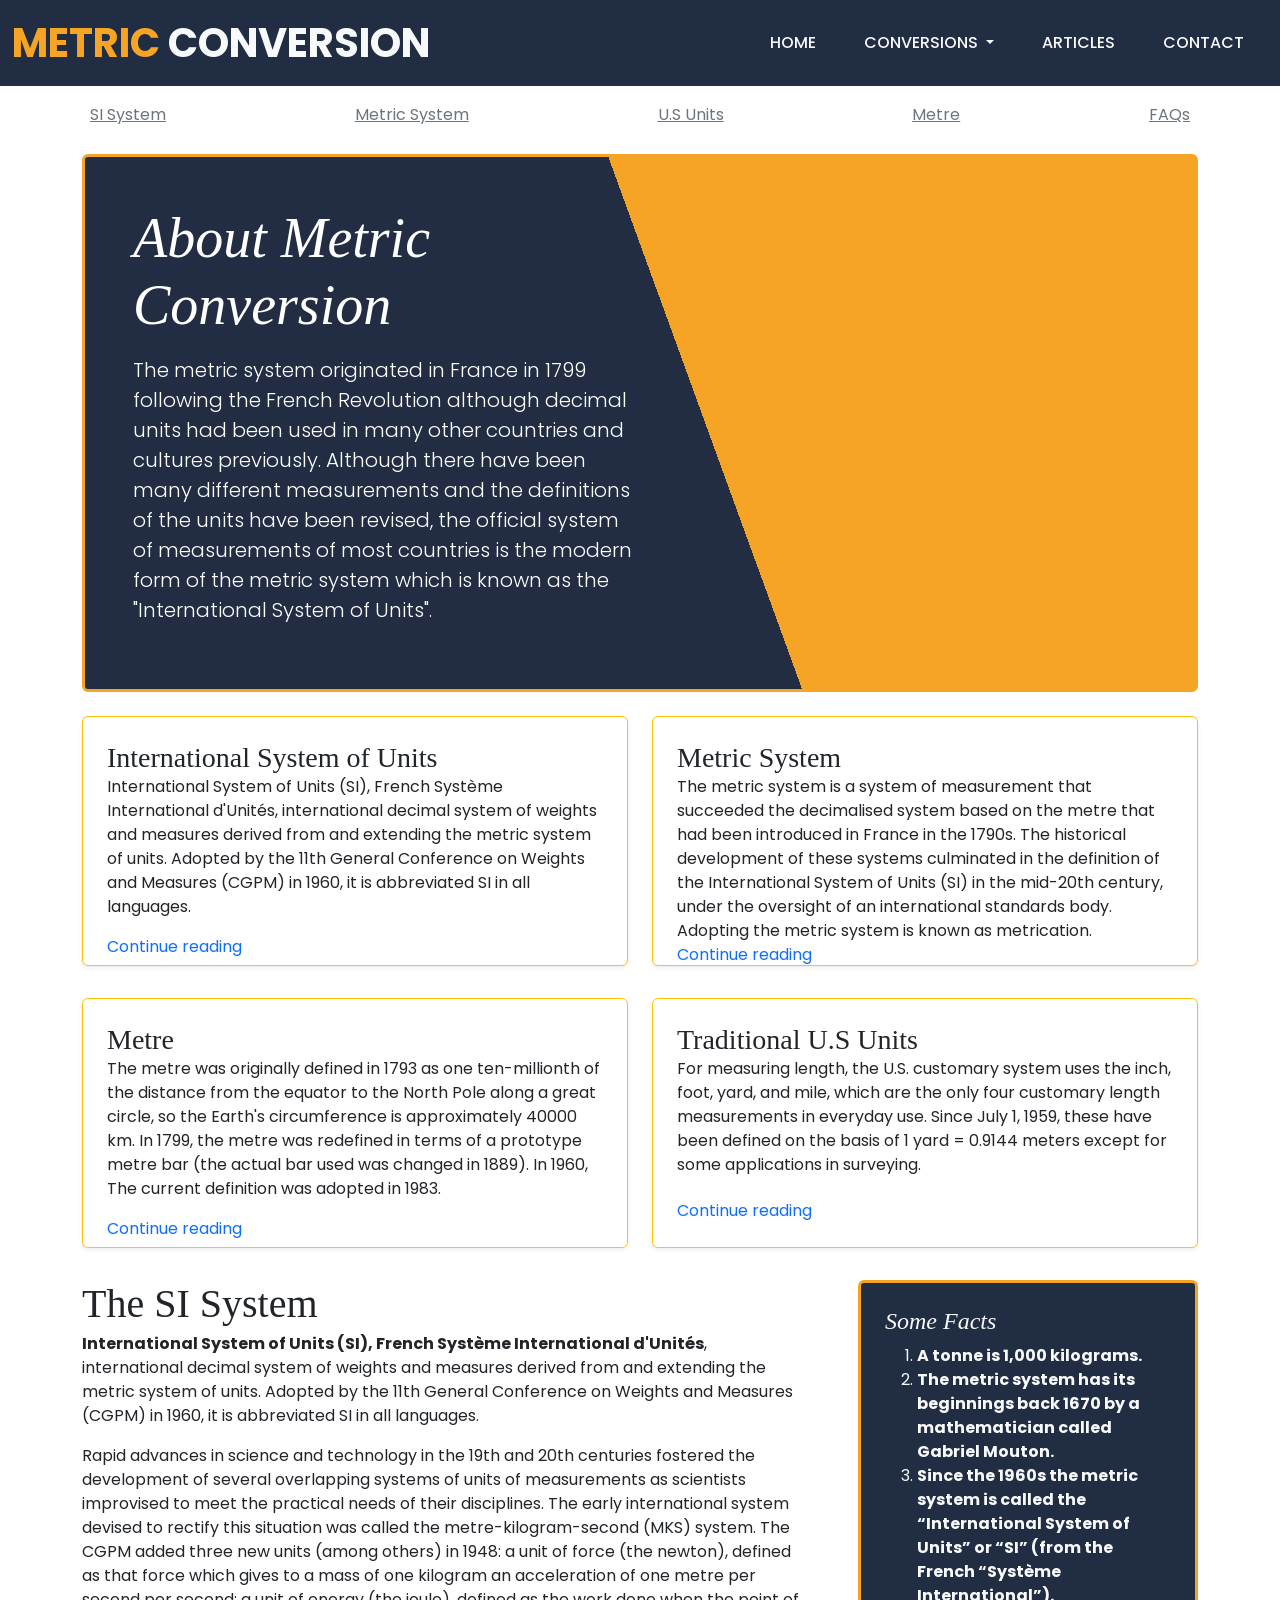
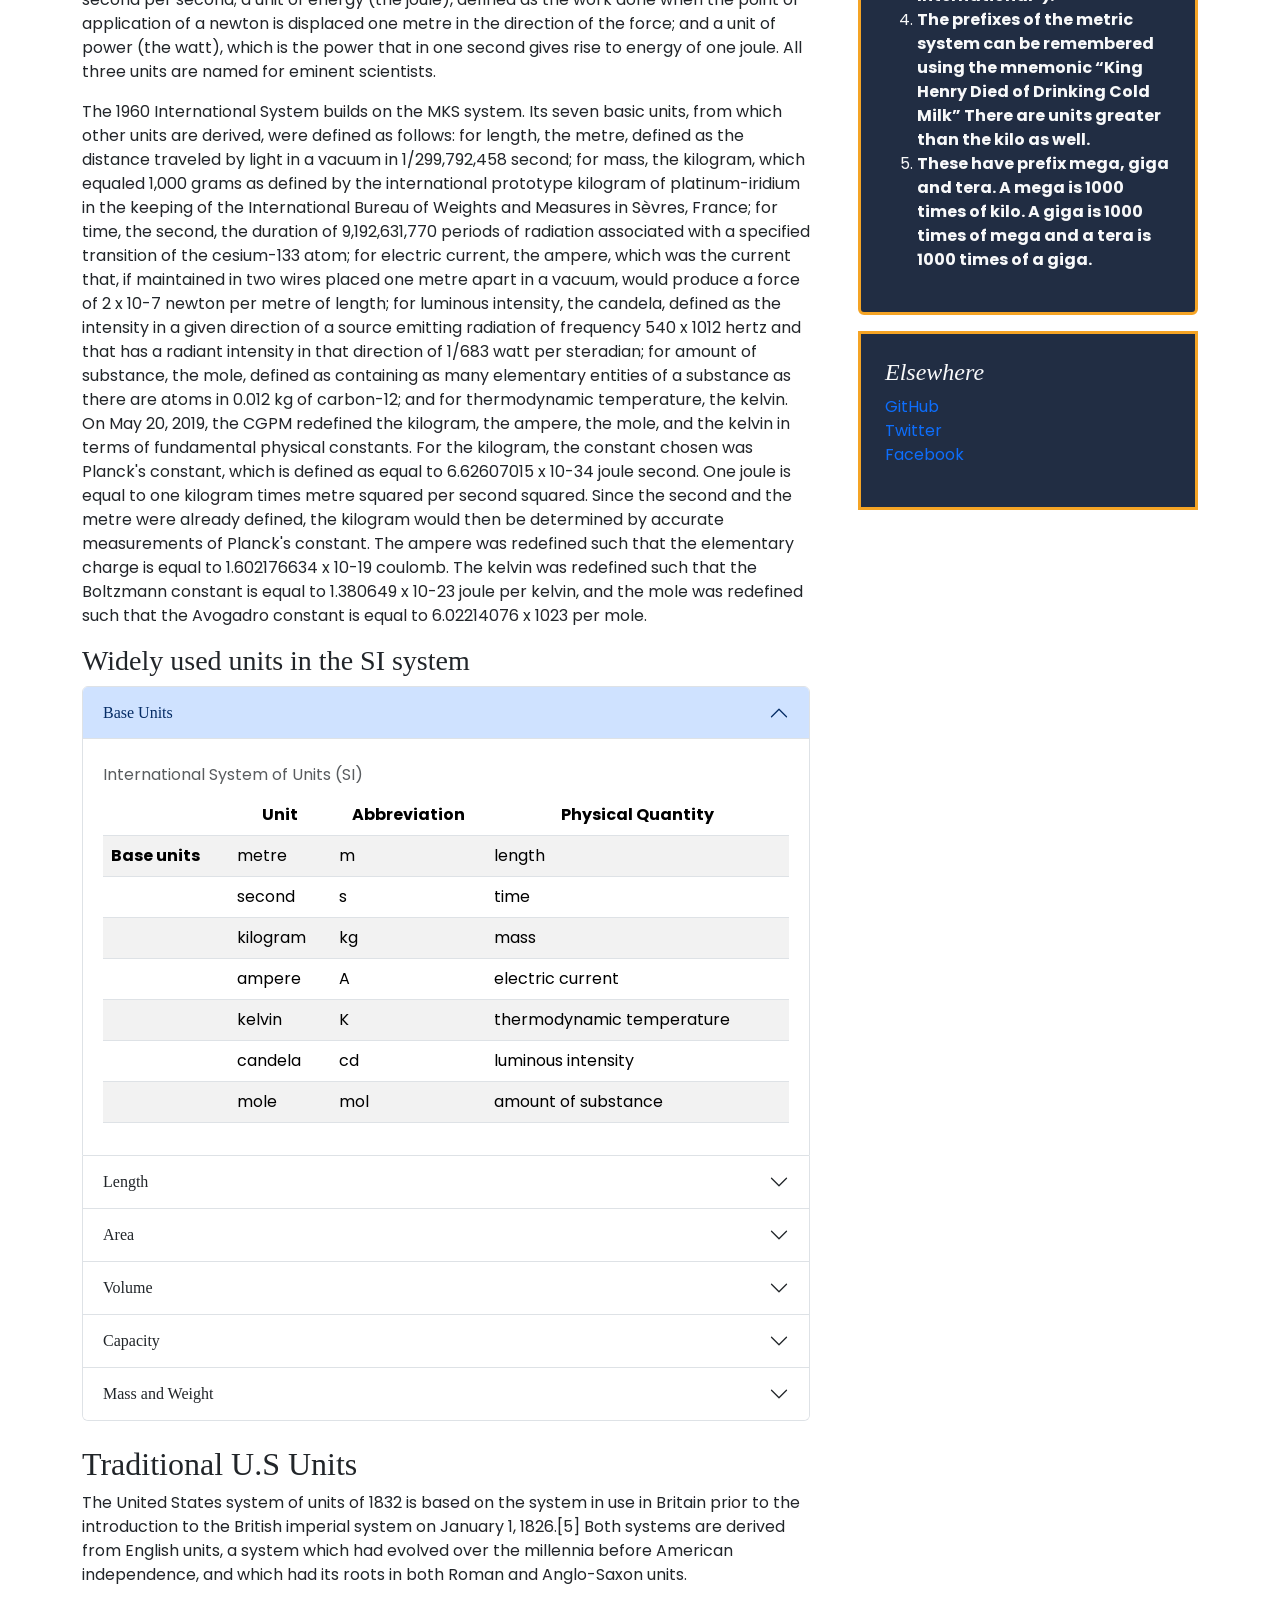
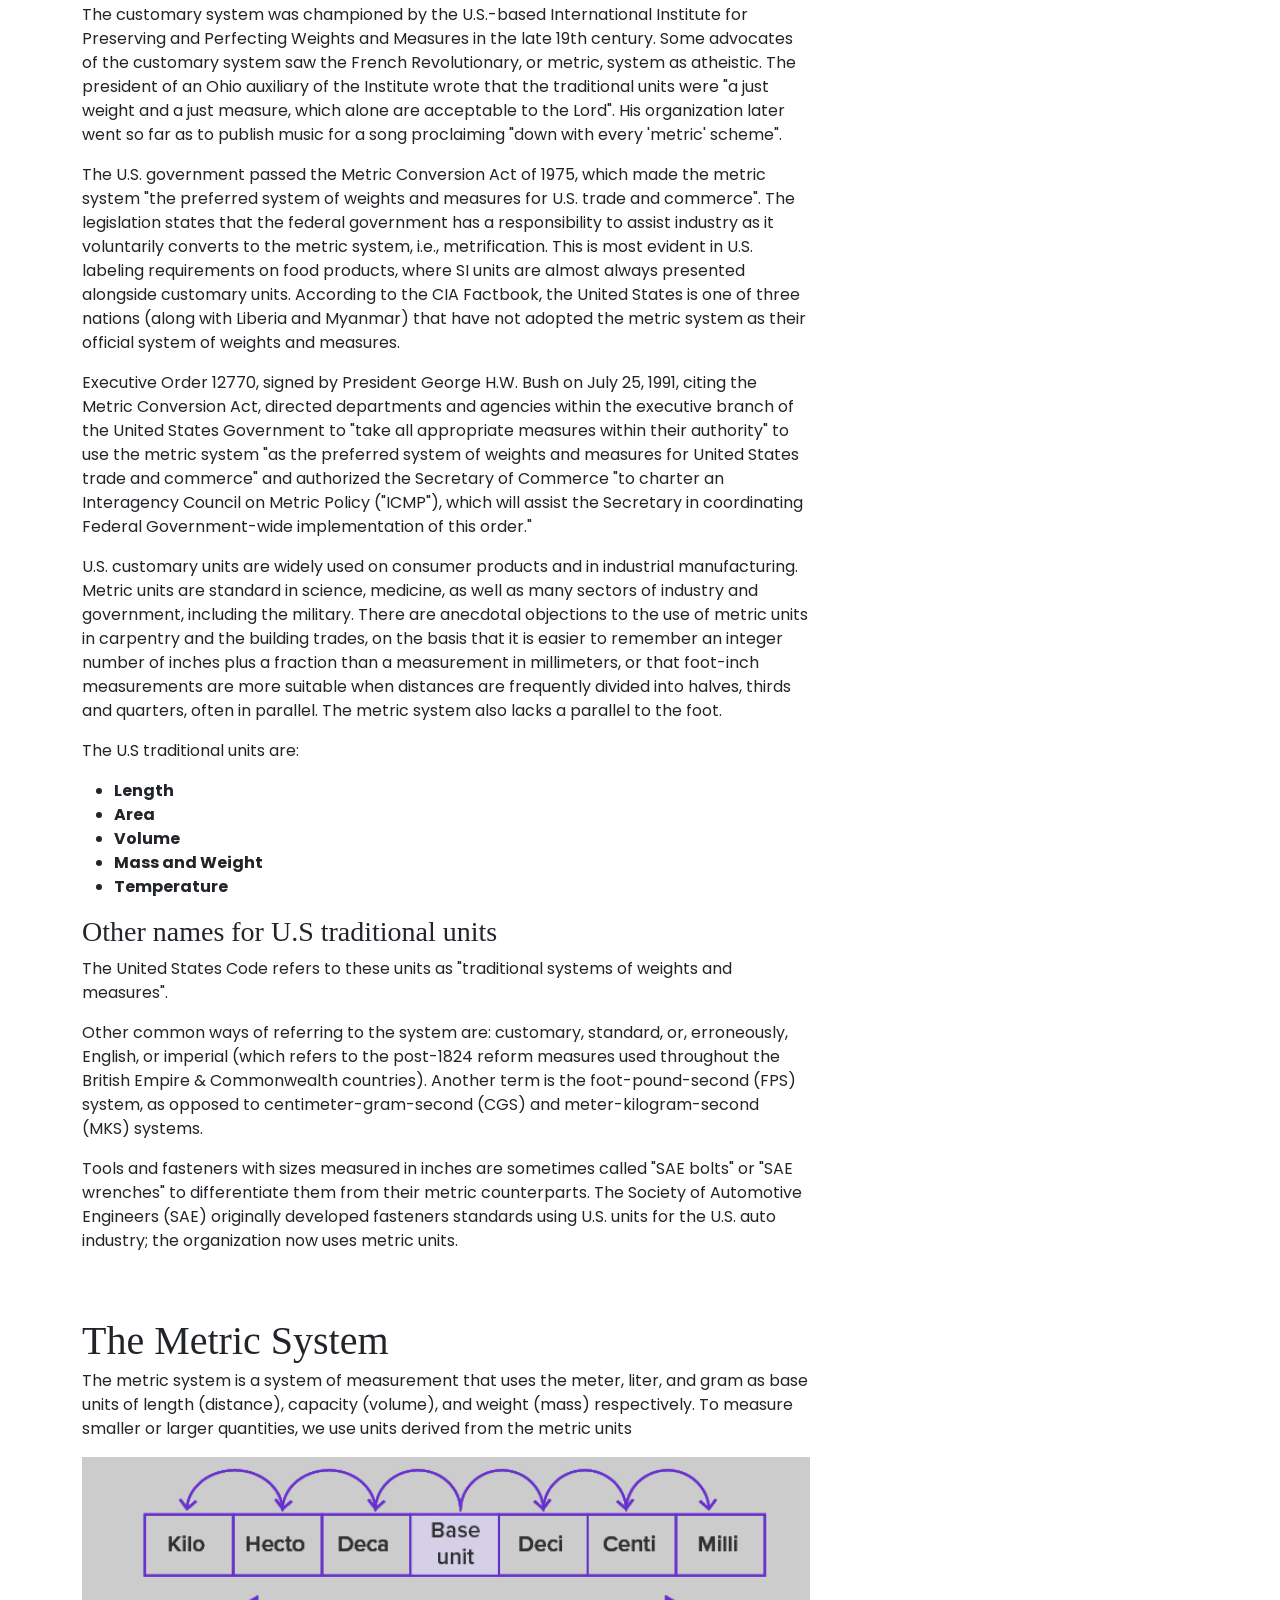
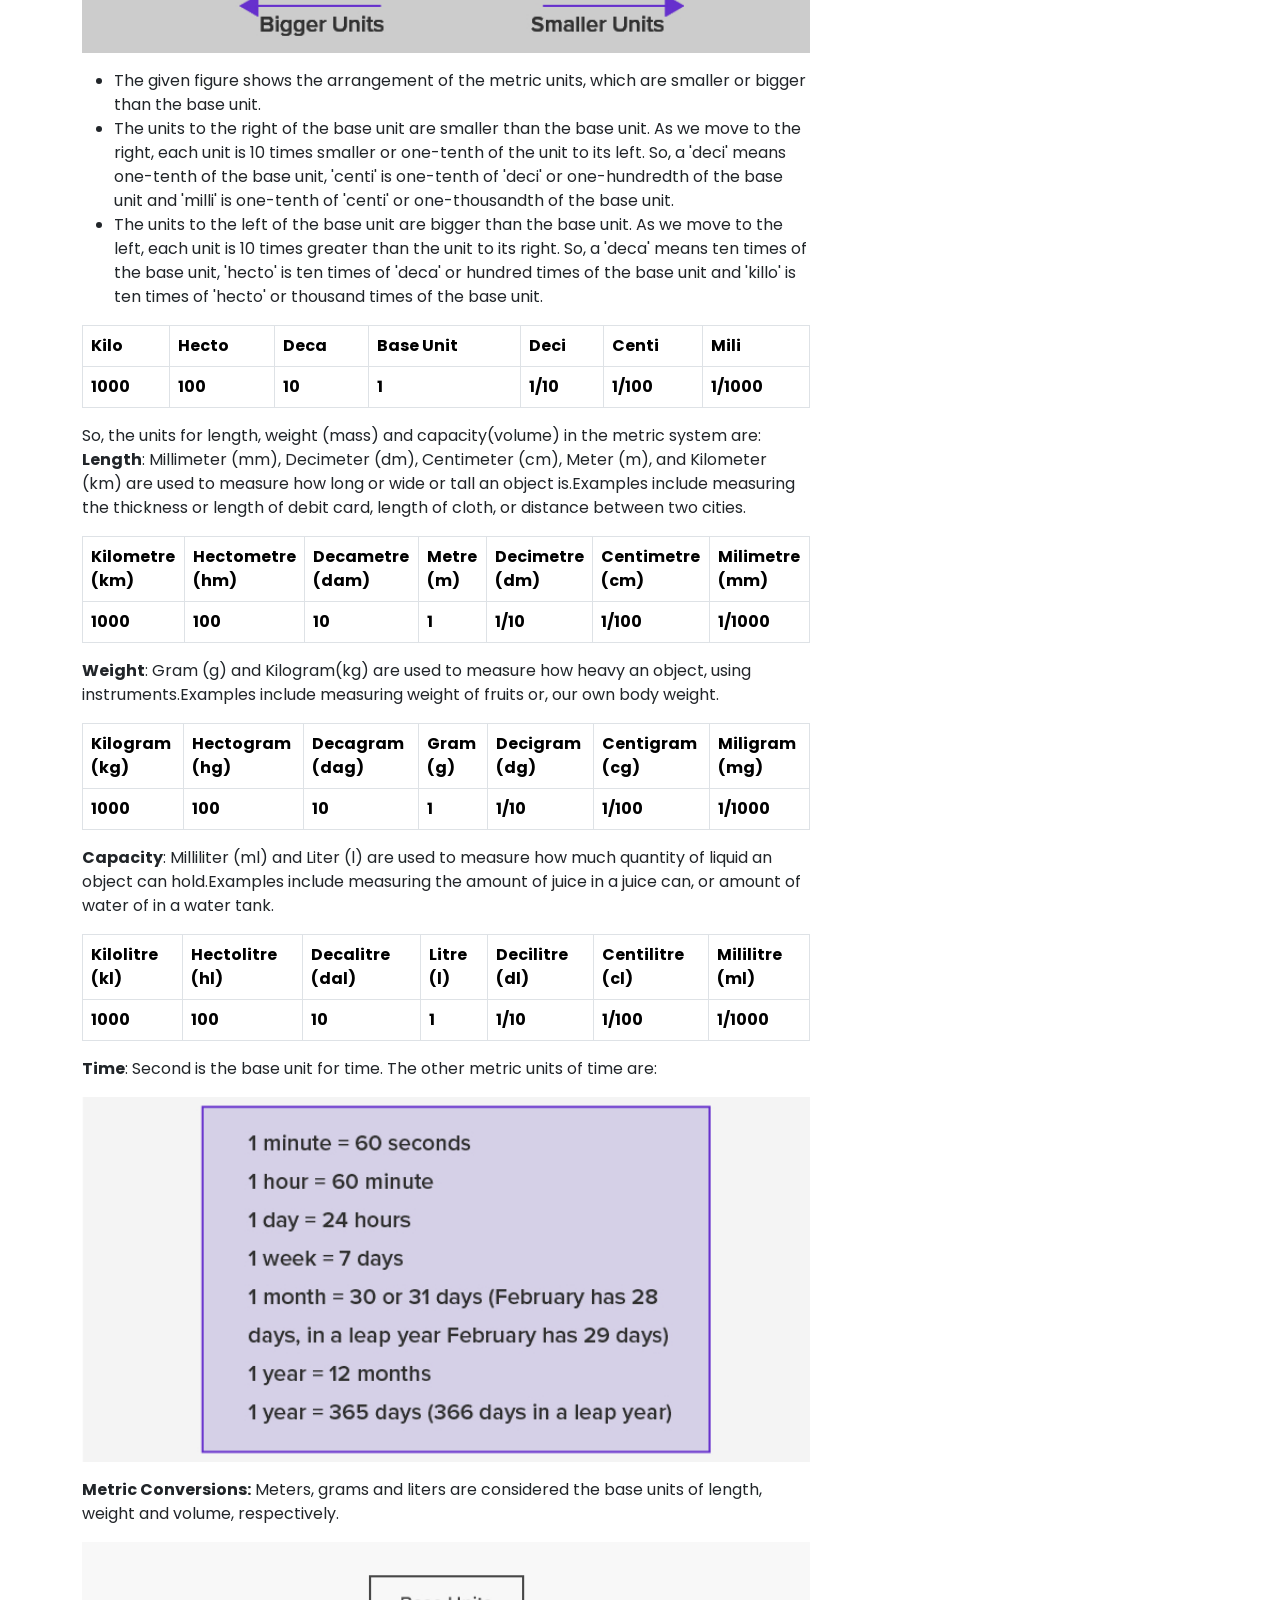
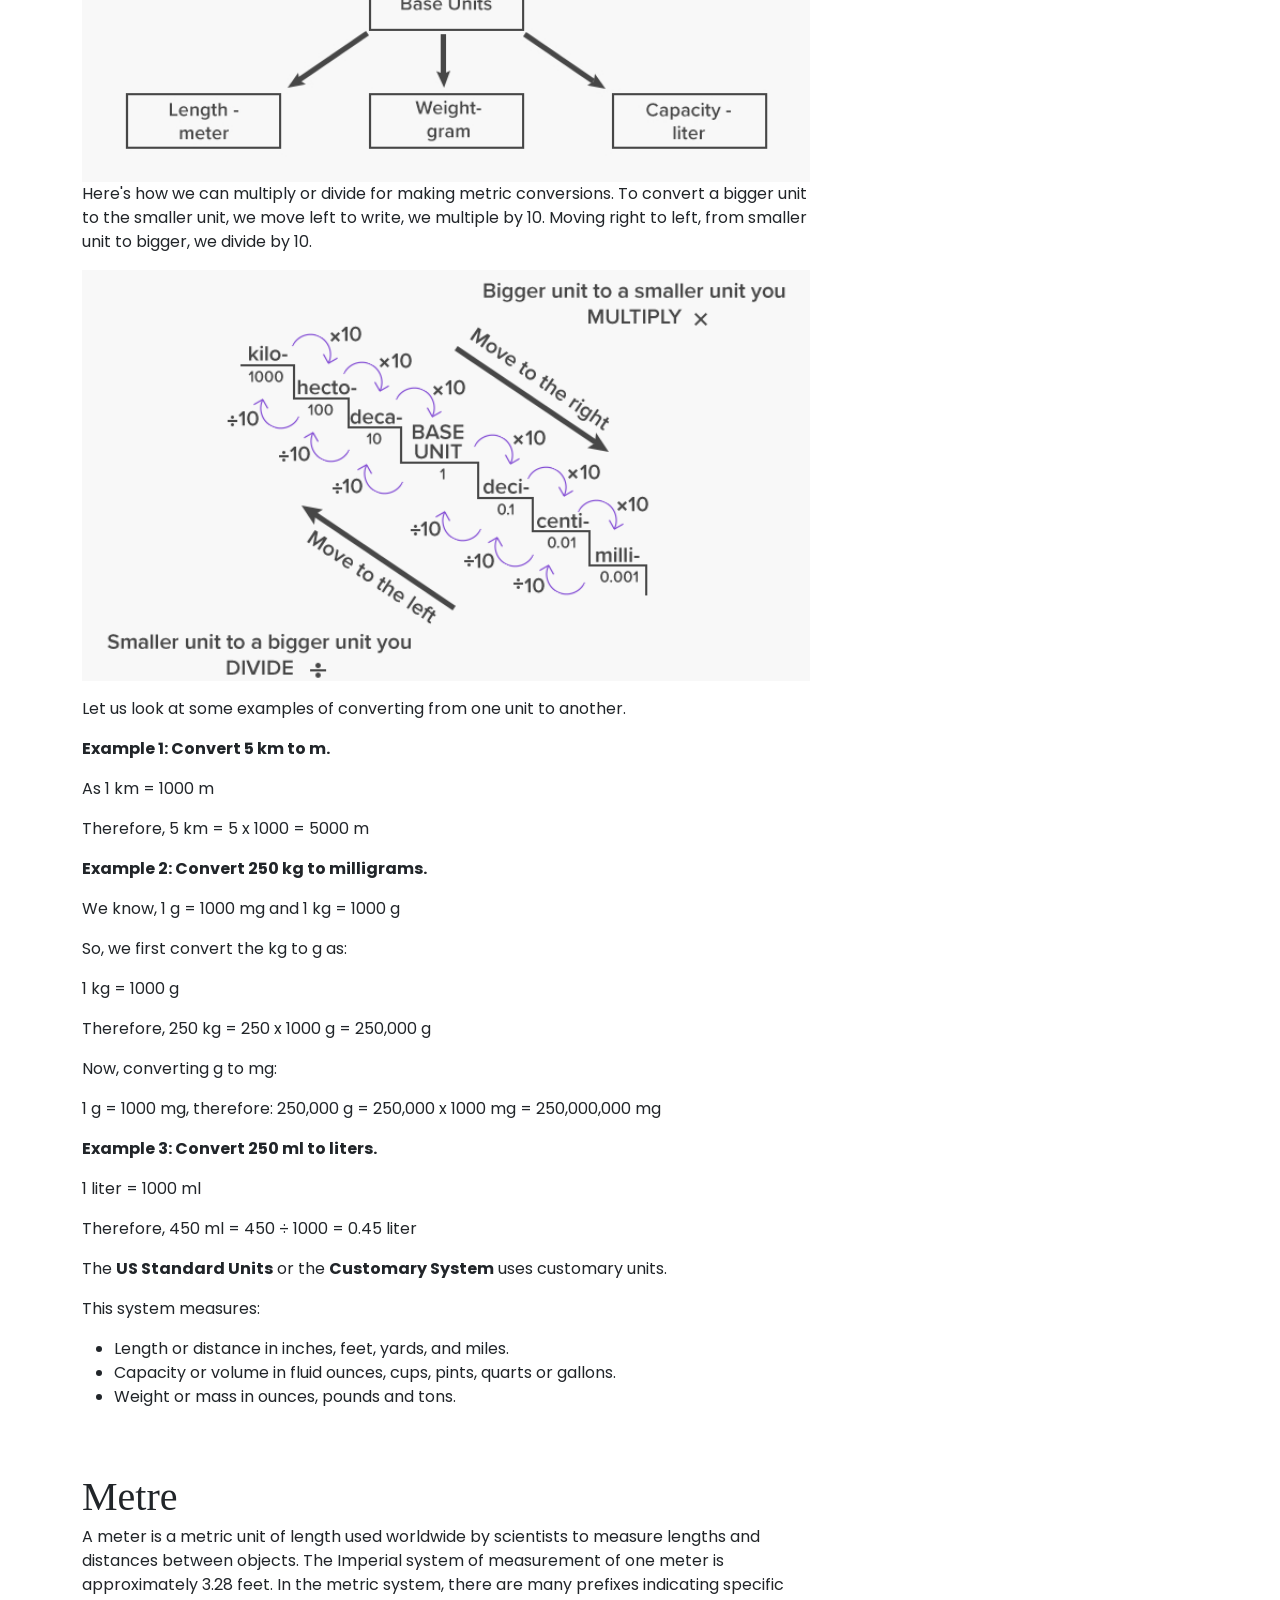
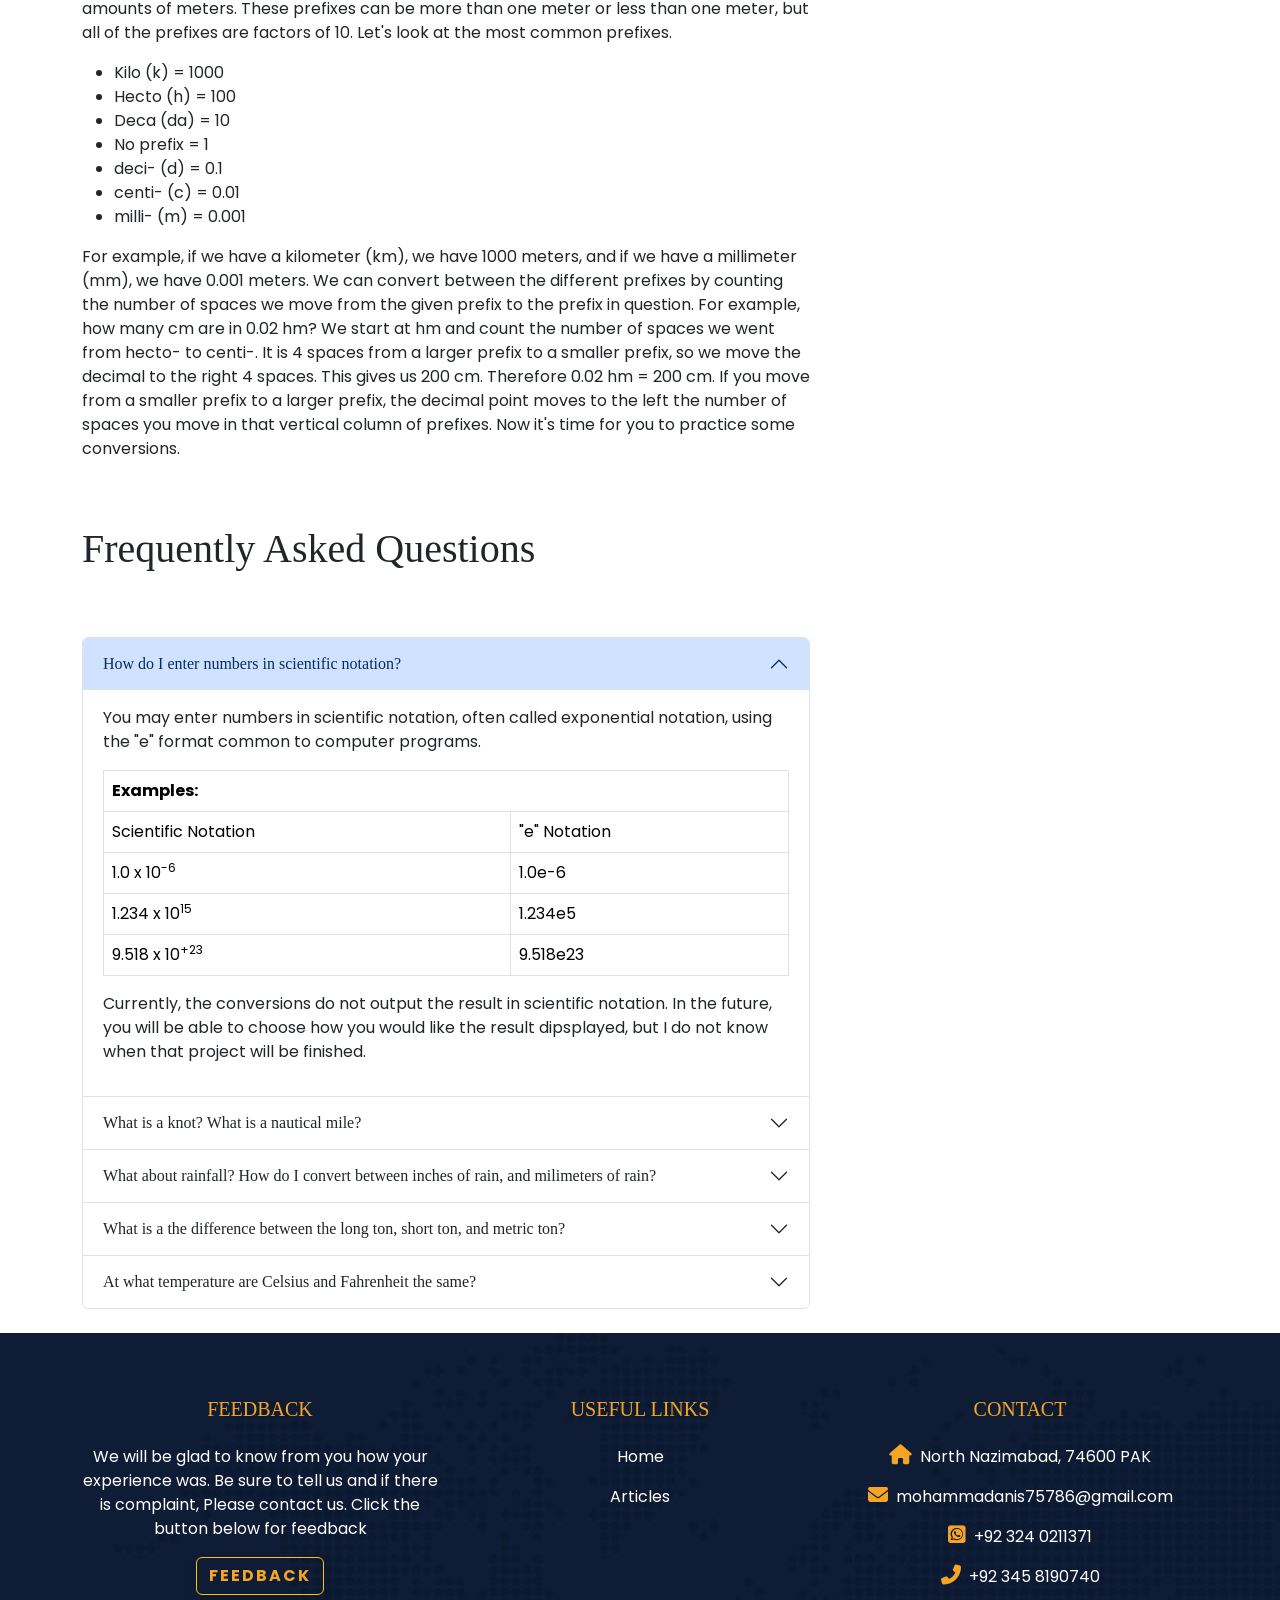
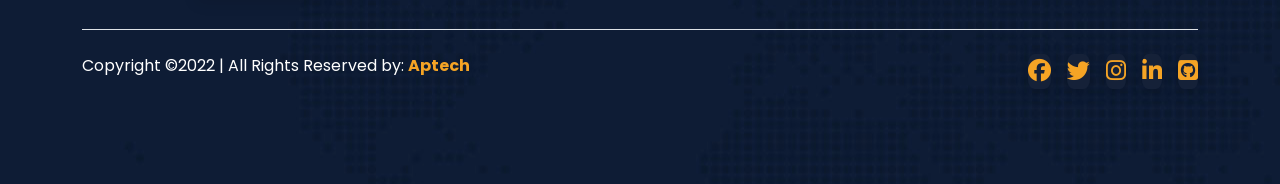
<file: article.html>
<!doctype html>
<html lang="en">

<head>
  <meta charset="utf-8">
  <meta name="viewport" content="width=device-width, initial-scale=1">

  <!-- Bootstrap CSS -->
  <link href="https://cdn.jsdelivr.net/npm/bootstrap@5.1.3/dist/css/bootstrap.min.css" rel="stylesheet"
    integrity="sha384-1BmE4kWBq78iYhFldvKuhfTAU6auU8tT94WrHftjDbrCEXSU1oBoqyl2QvZ6jIW3" crossorigin="anonymous">
  <link rel="stylesheet" href="https://cdnjs.cloudflare.com/ajax/libs/font-awesome/6.1.1/css/all.min.css"
    integrity="sha512-KfkfwYDsLkIlwQp6LFnl8zNdLGxu9YAA1QvwINks4PhcElQSvqcyVLLD9aMhXd13uQjoXtEKNosOWaZqXgel0g=="
    crossorigin="anonymous" referrerpolicy="no-referrer" />
  <link rel="stylesheet" href="css/style.css">
  <title>Metric Conversion - Articles</title>
</head>

<body>
  <!------Navbar------>
  <nav class="navbar navbar-expand-lg navbar-light sticky-top">
    <div class="container-fluid">
      <a class="navbar-brand text-light fs-1 fw-bold" href="#"><span style="color: #f5a425;"
          class="fs-1 fw-bold">METRIC</span>&nbsp;CONVERSION</a>
      <button class="navbar-toggler" type="button" data-bs-toggle="collapse" data-bs-target="#navbarNavDropdown"
        aria-controls="navbarNavDropdown" aria-expanded="false" aria-label="Toggle navigation">
        <span class="navbar-toggler-icon"></span>
      </button>
      <div class="collapse navbar-collapse" id="navbarNavDropdown">
        <ul class="navbar-nav ms-auto">
          <li class="nav-item">
            <a class="nav-link text-decoration-none px-4 active text-light fs-6" aria-current="page"
              href="index.html">Home</a>
          </li>
          <li class="nav-item dropdown">
            <a class="nav-link text-decoration-none px-4 dropdown-toggle text-light fs-6" href="#"
              id="navbarDropdownMenuLink" role="button" data-bs-toggle="dropdown" aria-expanded="false">
              Conversions
            </a>
            <ul class="dropdown-menu dropdown-menu-dark mx-0 border-0 shadow" aria-labelledby="navbarDropdownMenuLink">
              <li><a class="dropdown-item d-flex gap-2 align-items-center" href="length.html"><i style="color: #f5a425;"
                    class="fa-solid fa-ruler-combined"></i>&nbsp;&nbsp;Length Conversion</a></li>
              <li><a class="dropdown-item d-flex gap-2 align-items-center" href="area.html"><i style="color: #f5a425;"
                    class="fa-solid fa-earth-americas"></i>&nbsp;&nbsp;Area
                  Conversion</a></li>
              <li><a class="dropdown-item d-flex gap-2 align-items-center" href="volume.html"><i style="color: #f5a425;"
                    class="fa-solid fa-flask"></i>&nbsp;&nbsp;Volume
                  Conversion</a></li>
              <li><a class="dropdown-item d-flex gap-2 align-items-center" href="mass.html"><i style="color: #f5a425;"
                    class="fa-solid fa-scale-balanced"></i>&nbsp;&nbsp;Mass
                  Conversion</a></li>
              <li><a class="dropdown-item d-flex gap-2 align-items-center" href="temperature.html"><i
                    style="color: #f5a425;" class="fa-solid fa-temperature-low"></i>&nbsp;&nbsp;Temperature
                  Conversion</a>
              </li>
              <li><a class="dropdown-item d-flex gap-2 align-items-center" href="currency.html"><i
                    style="color: #f5a425;" class="fa-solid fa-money-bill-1"></i>&nbsp;&nbsp;Currency Conversion</a>
              </li>
            </ul>
          </li>
          <li class="nav-item">
            <a class="nav-link text-decoration-none px-4 text-light fs-6" href="article.html">Articles</a>
          </li>
          <li class="nav-item">
            <a class="nav-link text-decoration-none px-4 text-light fs-6" href="contact.html">Contact</a>
          </li>
        </ul>
      </div>
    </div>
  </nav>

  <!---Blog Section -->
  <div class="container">
    <div class="nav-scroller py-1 mb-2">
      <nav class="nav d-flex justify-content-between">
        <a class="p-2 link-secondary" href="#si">SI System</a>
        <a class="p-2 link-secondary" href="#metric">Metric System</a>
        <a class="p-2 link-secondary" href="#us">U.S Units</a>
        <a class="p-2 link-secondary" href="#metre">Metre</a>
        <a class="p-2 link-secondary" href="#faqs">FAQs</a>
      </nav>
    </div>
  </div>

  <main class="container mt-4">
    <div class="p-4 p-md-5 mb-4 text-white rounded">
      <div class="col-md-6 px-0">
        <h1 class="display-4 fst-italic">About Metric Conversion</h1>
        <p class="lead my-3">The metric system originated in France in 1799 following the French Revolution although
          decimal units had been used in many other countries and cultures previously. Although there have been many
          different measurements and the definitions of the units have been revised, the official system of measurements
          of most countries is the modern form of the metric system which is known as the "International System of
          Units".</p>
      </div>
    </div>

    <div class="row mb-2">
      <div class="col-md-6">
        <div
          class="row g-0 border border-warning rounded overflow-hidden flex-md-row mb-4 shadow-sm h-md-250 position-relative">
          <div class="col p-4 d-flex flex-column position-static">
            <h3 class="mb-0">International System of Units</h3>
            <p class="card-text">International System of Units (SI), French Système International d'Unités,
              international
              decimal system of weights and measures derived from and extending the metric system of units. Adopted by
              the
              11th General Conference on Weights and Measures (CGPM) in 1960, it is abbreviated SI in all languages.</p>
            <a href="#si" class="text-decoration-none">Continue reading</a>
          </div>
        </div>
      </div>
      <div class="col-md-6">
        <div
          class="row g-0 border border-warning rounded overflow-hidden flex-md-row mb-4 shadow-sm h-md-250 position-relative">
          <div class="col p-4 d-flex flex-column position-static">
            <h3 class="mb-0">Metric System</h3>
            <p class="mb-auto">The metric system is a system of measurement that succeeded the decimalised system
              based on the metre that had been introduced in France in the 1790s. The historical development of these
              systems culminated in the definition of the International System of Units (SI) in the mid-20th century,
              under the oversight of an international standards body. Adopting the metric system is known as
              metrication.</p>
            <a href="#metric" class="text-decoration-none">Continue reading</a>
          </div>
        </div>
      </div>
    </div>

    <div class="row mb-2">
      <div class="col-md-6">
        <div
          class="row g-0 border border-warning rounded overflow-hidden flex-md-row mb-4 shadow-sm h-md-250 position-relative">
          <div class="col p-4 d-flex flex-column position-static">
            <h3 class="mb-0">Metre</h3>
            <p class="card-text">The metre was originally defined in 1793 as one ten-millionth of the distance from the
              equator to the North Pole along a great circle, so the Earth's circumference is approximately 40000 km. In
              1799, the metre was redefined in terms of a prototype metre bar (the actual bar used was changed in 1889).
              In 1960, The current definition was adopted in 1983.</p>
            <a href="#metre" class="text-decoration-none">Continue reading</a>
          </div>
        </div>
      </div>
      <div class="col-md-6">
        <div
          class="row g-0 border border-warning rounded overflow-hidden flex-md-row mb-4 shadow-sm h-md-250 position-relative">
          <div class="col p-4 d-flex flex-column position-static">
            <h3 class="mb-0" id="si">Traditional U.S Units</h3>
            <p class="mb-auto">For measuring length, the U.S. customary system uses the inch, foot, yard, and mile,
              which are the only four customary length measurements in everyday use. Since July 1, 1959, these have been
              defined on the basis of 1 yard = 0.9144 meters except for some applications in surveying.</p>
            <a href="#us" class="text-decoration-none">Continue reading</a>
          </div>
        </div>
      </div>
    </div>

    <div class="row g-5">
      <div class="col-md-8">
        <!--- SI system article ----->

        <article class="blog-post">
          <h2 class="blog-post-title">The SI System</h2>

          <p><strong>International System of Units (SI), French Système International d'Unités</strong>, international
            decimal system of
            weights and measures derived from and extending the metric system of units. Adopted by the 11th General
            Conference on Weights and Measures (CGPM) in 1960, it is abbreviated SI in all languages.</p>
          <p>Rapid advances in science and technology in the 19th and 20th centuries fostered the development of several
            overlapping systems of units of measurements as scientists improvised to meet the practical needs of their
            disciplines. The early international system devised to rectify this situation was called the
            metre-kilogram-second (MKS) system. The CGPM added three new units (among others) in 1948: a unit of force
            (the newton), defined as that force which gives to a mass of one kilogram an acceleration of one metre per
            second per second; a unit of energy (the joule), defined as the work done when the point of application of a
            newton is displaced one metre in the direction of the force; and a unit of power (the watt), which is the
            power that in one second gives rise to energy of one joule. All three units are named for eminent
            scientists.</p>
          <p>The 1960 International System builds on the MKS system. Its seven basic units, from which other units are
            derived, were defined as follows: for length, the metre, defined as the distance traveled by light in a
            vacuum in 1/299,792,458 second; for mass, the kilogram, which equaled 1,000 grams as defined by the
            international prototype kilogram of platinum-iridium in the keeping of the International Bureau of Weights
            and Measures in Sèvres, France; for time, the second, the duration of 9,192,631,770 periods of radiation
            associated with a specified transition of the cesium-133 atom; for electric current, the ampere, which was
            the current that, if maintained in two wires placed one metre apart in a vacuum, would produce a force of 2
            x 10-7 newton per metre of length; for luminous intensity, the candela, defined as the intensity in a given
            direction of a source emitting radiation of frequency 540 x 1012 hertz and that has a radiant intensity in
            that direction of 1/683 watt per steradian; for amount of substance, the mole, defined as containing as many
            elementary entities of a substance as there are atoms in 0.012 kg of carbon-12; and for thermodynamic
            temperature, the kelvin. On May 20, 2019, the CGPM redefined the kilogram, the ampere, the mole, and the
            kelvin in terms of fundamental physical constants. For the kilogram, the constant chosen was Planck's
            constant, which is defined as equal to 6.62607015 x 10-34 joule second. One joule is equal to one kilogram
            times metre squared per second squared. Since the second and the metre were already defined, the kilogram
            would then be determined by accurate measurements of Planck's constant. The ampere was redefined such that
            the elementary charge is equal to 1.602176634 x 10-19 coulomb. The kelvin was redefined such that the
            Boltzmann constant is equal to 1.380649 x 10-23 joule per kelvin, and the mole was redefined such that the
            Avogadro constant is equal to 6.02214076 x 1023 per mole.</p>
          <h3>Widely used units in the SI system</h3>
          <div class="accordion mb-4" id="accordionExample">
            <div class="accordion-item">
              <h2 class="accordion-header" id="headingOne">
                <button class="accordion-button" type="button" data-bs-toggle="collapse" data-bs-target="#collapseOne" aria-expanded="true" aria-controls="collapseOne">
                  Base Units
                </button>
              </h2>
              <div id="collapseOne" class="accordion-collapse collapse show" aria-labelledby="headingOne" data-bs-parent="#accordionExample">
                <div class="accordion-body">
                  <table class="table table-striped caption-top">
                    <caption>International System of Units (SI)</caption>
                    <thead>
                      <tr>
                        <th scope="col"></th>
                        <th class="text-center" scope="col">Unit</th>
                        <th class="text-center" scope="col">Abbreviation</th>
                        <th class="text-center" scope="col">Physical Quantity</th>
                      </tr>
                    </thead>
                    <tbody>
                      <tr>
                        <th scope="row">Base units</th>
                        <td>metre</td>
                        <td>m</td>
                        <td>length</td>
                      </tr>
                      <tr>
                        <th scope="row"></th>
                        <td>second</td>
                        <td>s</td>
                        <td>time</td>
                      </tr>
                      <tr>
                        <th scope="row"></th>
                        <td>kilogram</td>
                        <td>kg</td>
                        <td>mass</td>
                      </tr>
                      <tr>
                        <th scope="row"></th>
                        <td>ampere</td>
                        <td>A</td>
                        <td>electric current</td>
                      </tr>
                      <tr>
                        <th scope="row"></th>
                        <td>kelvin</td>
                        <td>K</td>
                        <td>thermodynamic temperature</td>
                      </tr>
                      <tr>
                        <th scope="row"></th>
                        <td>candela</td>
                        <td>cd</td>
                        <td>luminous intensity</td>
                      </tr>
                      <tr>
                        <th scope="row"></th>
                        <td>mole</td>
                        <td>mol</td>
                        <td>amount of substance</td>
                      </tr>
                    </tbody>
                  </table>
                </div>
              </div>
            </div>


            <div class="accordion-item">
              <h2 class="accordion-header" id="headingTwo">
                <button class="accordion-button collapsed" type="button" data-bs-toggle="collapse" data-bs-target="#collapseTwo" aria-expanded="false" aria-controls="collapseTwo">
                  Length
                </button>
              </h2>
              <div id="collapseTwo" class="accordion-collapse collapse" aria-labelledby="headingTwo" data-bs-parent="#accordionExample">
                <div class="accordion-body">
                  <table class="table table-striped">
                    <thead>
                      <tr>
                        <th scope="col"></th>
                        <th class="text-center" scope="col">Unit</th>
                        <th class="text-center" scope="col">Abbreviation</th>
                        <th class="text-center" scope="col">Number of Metres</th>
                        <th class="text-center" scope="col">Approximate U.S Equivalent</th>
                      </tr>
                    </thead>
                    <tbody>
                      <tr>
                        <th scope="row">Length</th>
                        <td>kilometre</td>
                        <td>km</td>
                        <td>1,000</td>
                        <td>0.62 mile</td>
                      </tr>
                      <tr>
                        <th scope="row"></th>
                        <td>centimetre</td>
                        <td>cm</td>
                        <td>0.01</td>
                        <td>0.39 inch</td>
                      </tr>
                      <tr>
                        <th scope="row"></th>
                        <td>milimetre</td>
                        <td>mm</td>
                        <td>0.001</td>
                        <td>0.039 inch</td>
                      </tr>
                      <tr>
                        <th scope="row"></th>
                        <td>micrometre</td>
                        <td>um</td>
                        <td>0.000001</td>
                        <td>0.000039 inch</td>
                      </tr>
                      <tr>
                        <th scope="row"></th>
                        <td>nanometre</td>
                        <td>nm</td>
                        <td>0.000000001</td>
                        <td>0.000000000039 inch</td>
                      </tr>
                    </tbody>
                  </table>
                </div>
              </div>
            </div>


            <div class="accordion-item">
              <h2 class="accordion-header" id="headingThree">
                <button class="accordion-button collapsed" type="button" data-bs-toggle="collapse" data-bs-target="#collapseThree" aria-expanded="false" aria-controls="collapseThree">
                  Area
                </button>
              </h2>
              <div id="collapseThree" class="accordion-collapse collapse" aria-labelledby="headingThree" data-bs-parent="#accordionExample">
                <div class="accordion-body">
                  <table class="table table-striped">
                    <thead>
                      <tr>
                        <th scope="col"></th>
                        <th class="text-center" scope="col">Unit</th>
                        <th class="text-center" scope="col">Abbreviation</th>
                        <th class="text-center" scope="col">Number of Square Metres</th>
                        <th class="text-center" scope="col">Approximate U.S Equivalent</th>
                      </tr>
                    </thead>
                    <tbody>
                      <tr>
                        <th scope="row">Area</th>
                        <td>square kilometre</td>
                        <td>sq km, or km<sup>2</sup></td>
                        <td>1,000,000</td>
                        <td>0.3861 square mile</td>
                      </tr>
                      <tr>
                        <th scope="row"></th>
                        <td>hectare</td>
                        <td>ha</td>
                        <td>10,000</td>
                        <td>2.47 acres</td>
                      </tr>
                      <tr>
                        <th scope="row"></th>
                        <td>are</td>
                        <td>a</td>
                        <td>100</td>
                        <td>119.60 square yards</td>
                      </tr>
                      <tr>
                        <th scope="row"></th>
                        <td>square centimetre</td>
                        <td>sq cm, or cm<sup>2</sup></td>
                        <td>0.0001</td>
                        <td>0.155 square inche</td>
                      </tr>
                    </tbody>
                  </table>
                </div>
              </div>
            </div>

            <div class="accordion-item">
              <h2 class="accordion-header" id="headingFour">
                <button class="accordion-button collapsed" type="button" data-bs-toggle="collapse" data-bs-target="#collapseFour" aria-expanded="false" aria-controls="collapseFour">
                  Volume
                </button>
              </h2>
              <div id="collapseFour" class="accordion-collapse collapse" aria-labelledby="headingFour" data-bs-parent="#accordionExample">
                <div class="accordion-body">
                  <table class="table table-striped">
                    <thead>
                      <tr>
                        <th scope="col"></th>
                        <th class="text-center" scope="col">Unit</th>
                        <th class="text-center" scope="col">Abbreviation</th>
                        <th class="text-center" scope="col">Number of Cubic Metres</th>
                        <th class="text-center" scope="col">Approximate U.S Equivalent</th>
                      </tr>
                    </thead>
                    <tbody>
                      <tr>
                        <th scope="row">Volume</th>
                        <td>cubic metre</td>
                        <td>m<sup>3</sup></td>
                        <td>1</td>
                        <td>1.307 cubic yards</td>
                      </tr>
                      <tr>
                        <th scope="row"></th>
                        <td>cubic centimetre</td>
                        <td>cu cm, cm<sup>3</sup> or, cc</td>
                        <td>0.000001</td>
                        <td>0.061 cubic inch</td>
                      </tr>
                    </tbody>
                  </table>
                </div>
              </div>
            </div>

            <div class="accordion-item">
              <h2 class="accordion-header" id="headingFive">
                <button class="accordion-button collapsed" type="button" data-bs-toggle="collapse" data-bs-target="#collapseFive" aria-expanded="false" aria-controls="collapseFive">
                  Capacity
                </button>
              </h2>
              <div id="collapseFive" class="accordion-collapse collapse" aria-labelledby="headingFive" data-bs-parent="#accordionExample">
                <div class="accordion-body">
                  <table class="table table-striped">
                    <thead>
                      <tr>
                        <th scope="col"></th>
                        <th class="text-center" scope="col">Unit</th>
                        <th class="text-center" scope="col">Abbreviation</th>
                        <th class="text-center" scope="col">Number of Litres</th>
                        <th class="text-center" scope="col">Approximate U.S Equivalent</th>
                      </tr>
                    </thead>
                    <tbody>
                      <tr>
                        <th scope="row">Capacity</th>
                        <td>kilolitre</td>
                        <td>kl</td>
                        <td>1,000</td>
                        <td>1.31 cubic yards</td>
                      </tr>
                      <tr>
                        <th scope="row"></th>
                        <td>litre</td>
                        <td>l</td>
                        <td>1</td>
                        <td>61.02 cubic inches</td>
                      </tr>
                      <tr>
                        <th scope="row"></th>
                        <td>centilitre</td>
                        <td>cl</td>
                        <td>0.01</td>
                        <td>0.61 cubic inch</td>
                      </tr>
                      <tr>
                        <th scope="row"></th>
                        <td>mililitre</td>
                        <td>ml</td>
                        <td>0.001</td>
                        <td>0.061 cubic inch</td>
                      </tr>
                      <tr>
                        <th scope="row"></th>
                        <td>microlitre</td>
                        <td>ul</td>
                        <td>0.000001</td>
                        <td>0.000061 cubic inch</td>
                      </tr>
                    </tbody>
                  </table>
                </div>
              </div>
            </div>

            <div class="accordion-item">
              <h2 class="accordion-header" id="headingSix">
                <button class="accordion-button collapsed" type="button" data-bs-toggle="collapse" data-bs-target="#collapseSix" aria-expanded="false" aria-controls="collapseSix">
                  Mass and Weight
                </button>
              </h2>
              <div id="collapseSix" class="accordion-collapse collapse" aria-labelledby="headingSix" data-bs-parent="#accordionExample">
                <div class="accordion-body">
                  <table class="table table-striped">
                    <thead>
                      <tr>
                        <th scope="col"></th>
                        <th class="text-center" scope="col">Unit</th>
                        <th class="text-center" scope="col">Abbreviation</th>
                        <th class="text-center" scope="col">Number of Grams</th>
                        <th class="text-center" scope="col">Approximate U.S Equivalent</th>
                      </tr>
                    </thead>
                    <tbody>
                      <tr>
                        <th scope="row">Mass and Weigth</th>
                        <td>metric ton</td>
                        <td>t</td>
                        <td>1,000,000</td>
                        <td>1.102 short tons</td>
                      </tr>
                      <tr>
                        <th scope="row"></th>
                        <td>gram</td>
                        <td>g</td>
                        <td>1</td>
                        <td>0.035 ounce</td>
                      </tr>
                      <tr>
                        <th scope="row"></th>
                        <td>centigram</td>
                        <td>cg</td>
                        <td>0.01</td>
                        <td>0.154 grain</td>
                      </tr>
                      <tr id="us">
                        <th scope="row"></th>
                        <td>miligram</td>
                        <td>mg</td>
                        <td>0.001</td>
                        <td>0.015 grain</td>
                      </tr>
                      <tr>
                        <th scope="row"></th>
                        <td>microgram</td>
                        <td>ug</td>
                        <td>0.000001</td>
                        <td>0.000015 grain</td>
                      </tr>
                    </tbody>
                  </table>
                </div>
              </div>
            </div>
          </div>
            <!---- U.S Units Article ----->
            <h2>Traditional U.S Units</h2>
            <p>The United States system of units of 1832 is based on the system in use in Britain prior to the
              introduction to the British imperial system on January 1, 1826.[5] Both systems are derived from English
              units, a system which had evolved over the millennia before American independence, and which had its roots
              in both Roman and Anglo-Saxon units.</p>
            <p>The customary system was championed by the U.S.-based International Institute for Preserving and
              Perfecting
              Weights and Measures in the late 19th century. Some advocates of the customary system saw the French
              Revolutionary, or metric, system as atheistic. The president of an Ohio auxiliary of the Institute wrote
              that the traditional units were "a just weight and a just measure, which alone are acceptable to the
              Lord".
              His organization later went so far as to publish music for a song proclaiming "down with every 'metric'
              scheme".</p>
            <p>The U.S. government passed the Metric Conversion Act of 1975, which made the metric system "the preferred
              system of weights and measures for U.S. trade and commerce". The legislation states that the federal
              government has a responsibility to assist industry as it voluntarily converts to the metric system, i.e.,
              metrification. This is most evident in U.S. labeling requirements on food products, where SI units are
              almost always presented alongside customary units. According to the CIA Factbook, the United States is one
              of three nations (along with Liberia and Myanmar) that have not adopted the metric system as their
              official
              system of weights and measures.</p>
            <p>Executive Order 12770, signed by President George H.W. Bush on July 25, 1991, citing the Metric
              Conversion
              Act, directed departments and agencies within the executive branch of the United States Government to
              "take
              all appropriate measures within their authority" to use the metric system "as the preferred system of
              weights and measures for United States trade and commerce" and authorized the Secretary of Commerce "to
              charter an Interagency Council on Metric Policy ("ICMP"), which will assist the Secretary in coordinating
              Federal Government-wide implementation of this order."</p>
            <p>U.S. customary units are widely used on consumer products and in industrial manufacturing. Metric units
              are
              standard in science, medicine, as well as many sectors of industry and government, including the
              military. There are anecdotal objections to the use of metric units in carpentry and the building trades,
              on the basis that it is easier to remember an integer number of inches plus a fraction than a measurement
              in
              millimeters, or that foot-inch measurements are more suitable when distances are frequently divided into
              halves, thirds and quarters, often in parallel. The metric system also lacks a parallel to the foot.</p>
            <p>The U.S traditional units are:</p>
            <ul>
              <li><strong>Length</strong></li>
              <li><strong>Area</strong></li>
              <li><strong>Volume</strong></li>
              <li><strong>Mass and Weight</strong></li>
              <li><strong>Temperature</strong></li>
            </ul>
            <h3>Other names for U.S traditional units</h3>
            <p>The United States Code refers to these units as "traditional systems of weights and measures".</p>
            <p>Other common ways of referring to the system are: customary, standard, or, erroneously, English, or
              imperial (which refers to the post-1824 reform measures used throughout the British Empire & Commonwealth
              countries). Another term is the foot-pound-second (FPS) system, as opposed to centimeter-gram-second (CGS)
              and meter-kilogram-second (MKS) systems.</p>
            <p id="metric">Tools and fasteners with sizes measured in inches are sometimes called "SAE bolts" or "SAE
              wrenches" to
              differentiate them from their metric counterparts. The Society of Automotive Engineers (SAE) originally
              developed fasteners standards using U.S. units for the U.S. auto industry; the organization now uses
              metric
              units.</p>
        </article>

        <!----- Metric System Article ------>
        <article class="blog-post">
          <h2 class="blog-post-title">The Metric System</h2>
          <p>The metric system is a system of measurement that uses the meter, liter, and gram as base units of length
            (distance), capacity (volume), and weight (mass) respectively. To measure smaller or larger quantities, we
            use units derived from the metric units </p>
          <img src="images/metric-system.png" alt="" width="100%" height="auto">
          <ul class="mt-3">
            <li>The given figure shows the arrangement of the metric units, which are smaller or bigger than the base
              unit.</li>
            <li>The units to the right of the base unit are smaller than the base unit. As we move to the right, each
              unit is 10 times smaller or one-tenth of the unit to its left. So, a 'deci' means one-tenth of the base
              unit, 'centi' is one-tenth of 'deci' or one-hundredth of the base unit and 'milli' is one-tenth of 'centi'
              or one-thousandth of the base unit.</li>
            <li>The units to the left of the base unit are bigger than the base unit. As we move to the left, each unit
              is 10 times greater than the unit to its right. So, a 'deca' means ten times of the base unit, 'hecto' is
              ten times of 'deca' or hundred times of the base unit and 'killo' is ten times of 'hecto' or thousand
              times of the base unit.</li>
          </ul>
          <table class="table table-bordered">
            <thead>
              <tr>
                <th>Kilo</th>
                <th>Hecto</th>
                <th>Deca</th>
                <th>Base Unit</th>
                <th>Deci</th>
                <th>Centi</th>
                <th>Mili</th>
              </tr>
            </thead>
            <tbody>
              <tr>
                <td><strong>1000</strong></td>
                <td><strong>100</strong></td>
                <td><strong>10</strong></td>
                <td><strong>1</strong></td>
                <td><strong>1/10</strong></td>
                <td><strong>1/100</strong></td>
                <td><strong>1/1000</strong></td>
              </tr>
            </tbody>
          </table>
          <p> So, the units for length, weight (mass) and capacity(volume) in the metric system are:
            <strong>Length</strong>: Millimeter
            (mm), Decimeter (dm), Centimeter (cm), Meter (m), and Kilometer (km) are used to measure how long or wide or
            tall an object is.Examples include measuring the thickness or length of debit card, length of cloth, or
            distance between two cities.
          </p>
          <table class="table table-bordered">
            <thead>
              <tr>
                <th>Kilometre (km)</th>
                <th>Hectometre (hm)</th>
                <th>Decametre (dam)</th>
                <th>Metre (m)</th>
                <th>Decimetre (dm)</th>
                <th>Centimetre (cm)</th>
                <th>Milimetre (mm)</th>
              </tr>
            </thead>
            <tbody>
              <tr>
                <td><strong>1000</strong></td>
                <td><strong>100</strong></td>
                <td><strong>10</strong></td>
                <td><strong>1</strong></td>
                <td><strong>1/10</strong></td>
                <td><strong>1/100</strong></td>
                <td><strong>1/1000</strong></td>
              </tr>
            </tbody>
          </table>

          <p><strong>Weight</strong>: Gram (g) and Kilogram(kg) are used to measure how heavy an object, using
            instruments.Examples
            include measuring weight of fruits or, our own body weight. </p>
          <table class="table table-bordered">
            <thead>
              <tr>
                <th>Kilogram (kg)</th>
                <th>Hectogram (hg)</th>
                <th>Decagram (dag)</th>
                <th>Gram (g)</th>
                <th>Decigram (dg)</th>
                <th>Centigram (cg)</th>
                <th>Miligram (mg)</th>
              </tr>
            </thead>
            <tbody>
              <tr>
                <td><strong>1000</strong></td>
                <td><strong>100</strong></td>
                <td><strong>10</strong></td>
                <td><strong>1</strong></td>
                <td><strong>1/10</strong></td>
                <td><strong>1/100</strong></td>
                <td><strong>1/1000</strong></td>
              </tr>
            </tbody>
          </table>
          <p><strong>Capacity</strong>: Milliliter (ml) and Liter (l) are used to measure how much quantity of liquid an
            object can
            hold.Examples include measuring the amount of juice in a juice can, or amount of water of in a water tank.
          </p>
          <table class="table table-bordered">
            <thead>
              <tr>
                <th>Kilolitre (kl)</th>
                <th>Hectolitre (hl)</th>
                <th>Decalitre (dal)</th>
                <th>Litre (l)</th>
                <th>Decilitre (dl)</th>
                <th>Centilitre (cl)</th>
                <th>Mililitre (ml)</th>
              </tr>
            </thead>
            <tbody>
              <tr>
                <td><strong>1000</strong></td>
                <td><strong>100</strong></td>
                <td><strong>10</strong></td>
                <td><strong>1</strong></td>
                <td><strong>1/10</strong></td>
                <td><strong>1/100</strong></td>
                <td><strong>1/1000</strong></td>
              </tr>
            </tbody>
          </table>
          <p><strong>Time</strong>: Second is the base unit for time. The other metric units of time are:
          </p>
          <img src="images/time.png" alt="" width="100%" height="auto">
          <p class="mt-3"><strong>Metric Conversions:</strong> Meters, grams and liters are considered the base units of
            length, weight and volume, respectively.
          </p>
          <img src="images/base-unit.png" alt="" width="100%" height="auto">
          <p>Here's how we can multiply or divide for making metric conversions. To convert a bigger unit to the smaller
            unit, we move left to write, we multiple by 10. Moving right to left, from smaller unit to bigger, we divide
            by 10.</p>
          <img src="images/metric-system.4.png" alt="" width="100%" height="auto">
          <p class="mt-3">Let us look at some examples of converting from one unit to another.</p>
          <p><strong>Example 1: Convert 5 km to m.</strong></p>
          <p>As 1 km = 1000 m</p>
          <p>Therefore, 5 km = 5 x 1000 = 5000 m</p>
          <p><strong>Example 2: Convert 250 kg to milligrams.</strong></p>
          <p>We know, 1 g = 1000 mg and 1 kg = 1000 g</p>
          <p>So, we first convert the kg to g as:</p>
          <p>1 kg = 1000 g</p>
          <p>Therefore, 250 kg = 250 x 1000 g = 250,000 g</p>
          <p>Now, converting g to mg:</p>
          <p>1 g = 1000 mg, therefore: 250,000 g = 250,000 x 1000 mg = 250,000,000 mg</p>
          <p><strong>Example 3: Convert 250 ml to liters.</strong></p>
          <p>1 liter = 1000 ml</p>
          <p>Therefore, 450 ml = 450 ÷ 1000 = 0.45 liter</p>
          <p>The <strong>US Standard Units</strong> or the <strong>Customary System</strong> uses customary units.</p>
          <p>This system measures:</p>
          <ul id="metre">
            <li>Length or distance in inches, feet, yards, and miles.</li>
            <li>Capacity or volume in fluid ounces, cups, pints, quarts or gallons.</li>
            <li>Weight or mass in ounces, pounds and tons.</li>
          </ul>
        </article>

        <!--- Metre Article ----->
        <article class="blog-post">
          <h2 class="blog-post-title">Metre</h2>

          <p>A meter is a metric unit of length used worldwide by scientists to measure lengths and distances between
            objects. The Imperial system of measurement of one meter is approximately 3.28 feet. In the metric system,
            there are many prefixes indicating specific amounts of meters. These prefixes can be more than one meter or
            less than one meter, but all of the prefixes are factors of 10. Let's look at the most common prefixes.</p>
          <ul>
            <li>Kilo (k) = 1000</li>
            <li>Hecto (h) = 100</li>
            <li>Deca (da) = 10</li>
            <li>No prefix = 1</li>
            <li>deci- (d) = 0.1</li>
            <li>centi- (c) = 0.01</li>
            <li>milli- (m) = 0.001</li>
          </ul>
          <p id="faqs">For example, if we have a kilometer (km), we have 1000 meters, and if we have a millimeter (mm),
            we have
            0.001 meters. We can convert between the different prefixes by counting the number of spaces we move from
            the given prefix to the prefix in question. For example, how many cm are in 0.02 hm? We start at hm and
            count the number of spaces we went from hecto- to centi-. It is 4 spaces from a larger prefix to a smaller
            prefix, so we move the decimal to the right 4 spaces. This gives us 200 cm. Therefore 0.02 hm = 200 cm. If
            you move from a smaller prefix to a larger prefix, the decimal point moves to the left the number of spaces
            you move in that vertical column of prefixes. Now it's time for you to practice some conversions.</p>
        </article>

        <!---- FAQs ------>
        <article class="blog-post">
          <h2 class="blog-post-title">Frequently Asked Questions</h2>
        </article>
        <div class="accordion mt-3 mb-4" id="accordionExample">
          <div class="accordion-item">
            <h2 class="accordion-header" id="headingOne">
              <button class="accordion-button" type="button" data-bs-toggle="collapse" data-bs-target="#collapseOne" aria-expanded="true" aria-controls="collapseOne">
                How do I enter numbers in scientific notation?
              </button>
            </h2>
            <div id="collapseOne" class="accordion-collapse collapse show" aria-labelledby="headingOne" data-bs-parent="#accordionExample">
              <div class="accordion-body">
                <p>You may enter numbers in scientific notation, often called exponential notation, using the
                  "e" format common to computer programs.</p>
                <table class="table table-bordered">
                  <tr>
                    <th colspan="2">Examples:</th>
                  </tr>
                  <tr>
                    <td>Scientific Notation</td>
                    <td>"e" Notation</td>
                  </tr>
                  <tr>
                    <td>1.0 x 10<sup>-6</sup></td>
                    <td>1.0e-6</td>
                  </tr>
                  <tr>
                    <td>1.234 x 10<sup>15</sup></td>
                    <td>1.234e5</td>
                  </tr>
                  <tr>
                    <td>9.518 x 10<sup>+23</sup></td>
                    <td>9.518e23</td>
                  </tr>
                </table>
                <p>Currently, the conversions do not output the result in scientific notation. In the future, you will be
                  able to choose how you would like the result dipsplayed, but I do not know when that project will be
                  finished.</p>
              </div>
            </div>
          </div>
          <div class="accordion-item">
            <h2 class="accordion-header" id="headingTwo">
              <button class="accordion-button collapsed" type="button" data-bs-toggle="collapse" data-bs-target="#collapseTwo" aria-expanded="false" aria-controls="collapseTwo">
                What is a knot? What is a nautical mile?
              </button>
            </h2>
            <div id="collapseTwo" class="accordion-collapse collapse" aria-labelledby="headingTwo" data-bs-parent="#accordionExample">
              <div class="accordion-body">
                 <p>Knots and Nautical miles are good old navy terms. The nautical mile was based on the
                  circumference of the
                  earth at the equator. Since the earth is 360 degrees of longitude around, and degrees are broken into 60
                  so-called "minutes", that means there are 360 * 60 = 21,600 "minutes" of longitude around the earth. This
                  was taken as the basis for the nautical mile; thus, by definition, 1 minute of longitude at the equator is
                  equal to 1 nautical mile. So the earth is ideally, by definition, 21,600 nautical miles (and 21,600
                  "minutes" of longitude) in circumference at the equator. If anyone ever asks you how far is it around the
                  earth, you can quickly do the math in your head (360 degrees * 60 minutes per degree) and answer "about
                  21,600 nautical miles!" <br>In fact, even modern navigators use the "minute of latitude" on charts to
                  measure distance; this is what you see them doing when they use their compass spreaders while they are
                  hovering over their nautical charts (maps). [For geometrical reasons, we use the minute of latitude on
                  charts to correspond to a nautical mile rather than the minute of longitude. Minutes of longitude shrink
                  as they move away from the equator and towards the poles; minutes of latitude do not shrink.]</p>
              </div>
            </div>
          </div>
          <div class="accordion-item">
            <h2 class="accordion-header" id="headingThree">
              <button class="accordion-button collapsed" type="button" data-bs-toggle="collapse" data-bs-target="#collapseThree" aria-expanded="false" aria-controls="collapseThree">
                What about rainfall? How do I convert between inches of rain, and milimeters of rain?
              </button>
            </h2>
            <div id="collapseThree" class="accordion-collapse collapse" aria-labelledby="headingThree" data-bs-parent="#accordionExample">
              <div class="accordion-body">
                 <p>You can safely use the <a class="text-decoration-none" href="length.html">Length Conversion
                  Page</a> to
                convert to and from inches of rain and millimeters of rain. <br>It is true that rainfall fall is measured
                differently, but it all works out to just a plain old height measurement. But I know you would never be
                happy with the simple explanation, so then, let us work this problem out using our good friend, math.
                <br>Rainfall is measured by Volume over an Area. In algebra terms that is Volume/Area. Volume = Length *
                Width * Height <br>Area = Length * Width <br>Now we know rainfall is measured by Volume/Area, we can
                substitute. Volume/Area <br>(Length * Width) * Height / (Length * Width) <br>And since the common terms
                cancel each other out, we are left with just Height. Maybe I overly complicated the matter, so in the
                simplest terms, just consider inches of rain as inches, and
                millimeters of rain as millimeters, and convert them as usual. <br><a class="text-decoration-none"
                  href="length.html">Visit the Length Conversion Page</a></p>
              </div>
            </div>
          </div>
          <div class="accordion-item">
            <h2 class="accordion-header" id="headingFour">
              <button class="accordion-button collapsed" type="button" data-bs-toggle="collapse" data-bs-target="#collapseFour" aria-expanded="false" aria-controls="collapseFour">
                What is a the difference between the long ton, short ton, and metric ton?
              </button>
            </h2>
            <div id="collapseFour" class="accordion-collapse collapse" aria-labelledby="headingFour" data-bs-parent="#accordionExample">
              <div class="accordion-body">
                 <p>The British ton is the long ton, which is 2240 pounds, and the U.S. ton is the short ton
                  which is 2000 pounds. <br>Both tons are actually defined in the same way. 1 ton is equal to 20
                  hundredweight. It is just the definition of the hundredweight that differs between countries. In the U.S.
                  there are 100 pounds in the hundredweight, and in Britain there are 112 pounds in the hundredweight. This
                  causes the actual weight of the ton to differ between countries. <br>To distinguish between the two tons,
                  the smaller U.S. ton is called short, while the larger British ton is called long. <br>There is also an
                  third type of ton called the metric ton, equal to 1000 kilograms, or approximately 2204 pounds. The metric
                  ton is officially called tonne. The SI standard calls it <strong>tonne</strong>, but the U.S. Government
                  recommends calling
                  it <strong>metric</strong> ton.</p>
              </div>
            </div>
          </div>
          <div class="accordion-item">
            <h2 class="accordion-header" id="headingFive">
              <button class="accordion-button collapsed" type="button" data-bs-toggle="collapse" data-bs-target="#collapseFive" aria-expanded="false" aria-controls="collapseFive">
                At what temperature are Celsius and Fahrenheit the same?
              </button>
            </h2>
            <div id="collapseFive" class="accordion-collapse collapse" aria-labelledby="headingFive" data-bs-parent="#accordionExample">
              <div class="accordion-body">
                 <p>The formulas for converting between degree Celsius and degree Fahrenheit are: <br>°F = (°C *
                  9/5) + 32 <br>°C = (°F - 32) * 5/9 <br>To find the temperature when both are equal, we use an old algebra
                  trick and just set F = C and solve one of the equations. <br>°C = (°C * 9/5) + 32 <br>°C - (°C * 9/5) = 32
                  <br>-4/5 * °C = 32 <br>°C = -32 * 5/4 <br>°C = -40 <br>°F = (°F * 9/5) + 32 <br>°F - (°F * 9/5) = 32
                  <br>-4/5 * °F = 32 <br>°F = -32 * 5/4 <br>°F = -40 <br>So the temperature when both the Celsius and
                  Fahrenheit scales are the same is -40 degrees.</p>
              </div>
            </div>
          </div>
        </div>

      </div>

      <!---- Aside section ----->
      <div class="col-md-4">
        <div class="position-sticky mb-4" style="top: 2rem;">
          <div class="p-4 mb-3 text-light rounded">
            <h4 class="fst-italic">Some Facts</h4>
            <ol>
              <li><strong>A tonne is 1,000 kilograms.</strong></li>
              <li><strong>The metric system has its beginnings back 1670 by a mathematician called Gabriel
                  Mouton.</strong></li>
              <li><strong>Since the 1960s the metric system is called the “International System of Units” or “SI” (from
                  the French “Système International”).</strong></li>
              <li><strong>The prefixes of the metric system can be remembered using the mnemonic “King Henry Died of
                  Drinking Cold Milk” There are units greater than the kilo as well.</strong></li>
              <li><strong>These have prefix mega, giga and tera. A mega is 1000 times of kilo. A giga is 1000 times of
                  mega and a tera is 1000 times of a giga.</strong></li>
            </ol>
          </div>

          <div class="p-4 text-light">
            <h4 class="fst-italic">Elsewhere</h4>
            <ul class="list-unstyled">
              <li><a class="text-decoration-none" href="https://github.com/Anis75786" target="_blank">GitHub</a></li>
              <li><a class="text-decoration-none"
                  href="https://twitter.com/Mohammad_An33s?t=pl9aUUZBqvkyhNKC0Ov9DA&s=09" target="_blank">Twitter</a></li>
              <li><a class="text-decoration-none"
                  href="https://www.facebook.com/profile.php?id=100050544793923" target="_blank">Facebook</a></li>
            </ul>
          </div>
        </div>
      </div>
    </div>

  </main>

  <!-------Footer ----------->
  <footer class="text-white pt-5 pb-4" style="background: url(images/footer-bg.png);">
    <div class="container text-center text-md-left">
      <div class="row text-center text-md-left">
        <div class="col-md-4 mx-auto mt-3">
          <h5 class="text-uppercase mb-4" style="color: #f5a425;">Feedback</h5>
          <p class="tex-wrap">We will be glad to know from you how your experience was. Be sure to tell us and
            if there is
            complaint, Please contact us.
            Click the button below for feedback
          </p>
          <!-- Button trigger modal -->
          <button type="button" class="btn rounded border border-warning fw-bold fdbtn" data-bs-toggle="modal"
            data-bs-target="#exampleModal">
            Feedback
          </button>

          <!-- Modal -->
          <div class="modal fade" id="exampleModal" tabindex="-1" aria-labelledby="exampleModalLabel"
            aria-hidden="true">
            <div class="modal-dialog">
              <div class="modal-content"
                style="background: url(images/modal-bg.png) center/cover no-repeat; border: 2px solid #f5a425;">
                <div class="modal-header">
                  <h5 class="modal-title" style="color: #f5a425;" id="exampleModalLabel">Feedback Form
                  </h5>
                  <button type="button" class="btn-close" data-bs-dismiss="modal" aria-label="Close"></button>
                </div>
                <div class="modal-body" style="text-align: left;">
                  <label for="FirstName:" class="col-form-label">First Name</label>
                  <br>
                  <input type="text" class="form-control" placeholder="Enter First Name" id="" required>
                </div>
                <div class="modal-body" style="text-align: left;">
                  <label for="LastName:" class="col-form-label">Last Name</label>
                  <br>
                  <input type="text" class="form-control" placeholder="Enter Last Name" id="" required>
                </div>
                <div class="modal-body" style="text-align: left;">
                  <label for="Email:" class="col-form-label">Email</label>
                  <br>
                  <input type="email" name="email" id="" class="form-control" placeholder="Email" required>
                </div>
                <div class="modal-body" style="text-align: left;">
                  <label for="Message:" class="col-form-label">Suggestion</label>
                  <br>
                  <textarea class="form-control" placeholder="Write your message here..."></textarea>
                </div>
                <div class="modal-footer">
                  <button type="button" class="btn rounded border border-warning font-monospace mdbtn"
                    data-bs-dismiss="modal">Close</button>
                  <button type="button" class="btn rounded border border-warning font-monospace mdbtn">Submit</button>
                </div>
              </div>
            </div>
          </div>
        </div>
        <div class="col-md-4 mx-auto mt-3">
          <h5 class="text-uppercase mb-4" style="color: #f5a425;">Useful Links</h5>
          <p>
            <a href="index.html" class="text-white text-decoration-none hov">Home</a>
          </p>
          <p>
            <a href="article.html" class="text-white text-decoration-none hov">Articles</a>
          </p>
        </div>
        <div class="col-md-4 mx-auto mt-3">
          <h5 class="text-uppercase mb-4" style="color: #f5a425;">Contact</h5>
          <p>
            <i class="fa-solid fa-house mr-3" style="color: #f5a425; font-size: 20px;"></i>&nbsp;&nbsp;North
            Nazimabad, 74600 PAK
          </p>
          <p>
            <a class="text-white text-decoration-none" href="mailto:mohammadanis75786@gmail.com"><i
                class="fa-solid fa-envelope mr-3"
                style="color: #f5a425; font-size: 20px;"></i>&nbsp;&nbsp;mohammadanis75786@gmail.com</a>
          </p>
          <p>
            <a class="text-white text-decoration-none" href="#"><i class="fa-brands fa-whatsapp-square mr-3"
                style="color: #f5a425; font-size: 20px;"></i>&nbsp;&nbsp;+92 324 0211371</a>
          </p>
          <p>
            <a class="text-white text-decoration-none" href="tel:+923458190740"><i class="fa-solid fa-phone-flip mr-3"
                style="color: #f5a425; font-size: 20px;"></i>&nbsp;&nbsp;+92 345 8190740</a>
          </p>
        </div>
      </div>
      <div class="d-flex justify-content-between py-4 my-4 border-top">
        <p>Copyright &copy;2022 | All Rights Reserved by:
          <a href="https://aptech-education.com.pk/" target="_blank" style="text-decoration: none;">
            <strong style="color: #f5a425;">Aptech</strong>
          </a>
        </p>
        <ul class="list-unstyled d-flex">
          <li class="ms-3">
            <a href="https://www.facebook.com/profile.php?id=100050544793923" target="_blank" class="btn-floating btn-sm"
              style="font-size: 23px;"><i class="fa-brands fa-facebook"></i></a>
          </li>
          <li class="ms-3">
            <a href="https://twitter.com/Mohammad_An33s?t=pl9aUUZBqvkyhNKC0Ov9DA&s=09" target="_blank" class="btn-floating btn-sm"
              style="font-size: 23px;"><i class="fa-brands fa-twitter"></i></a>
          </li>
          <li class="ms-3">
            <a href="https://www.instagram.com/an33s_here/" target="_blank" class="btn-floating btn-sm" style="font-size: 23px;"><i
                class="fa-brands fa-instagram"></i></a>
          </li>
          <li class="ms-3">
            <a href="https://www.linkedin.com/in/mohammad-anis-858339177" target="_blank" class="btn-floating btn-sm"
              style="font-size: 23px;"><i class="fa-brands fa-linkedin-in"></i></a>
          </li>
          <li class="ms-3">
            <a href="https://github.com/Anis75786" target="_blank" class="btn-floating btn-sm" style="font-size: 23px;"><i
                class="fa-brands fa-github-square"></i></a>
          </li>
        </ul>
      </div>
  </footer>
  <!-- Option 1: Bootstrap Bundle with Popper -->
  <script src="https://cdn.jsdelivr.net/npm/bootstrap@5.1.3/dist/js/bootstrap.bundle.min.js"
    integrity="sha384-ka7Sk0Gln4gmtz2MlQnikT1wXgYsOg+OMhuP+IlRH9sENBO0LRn5q+8nbTov4+1p"
    crossorigin="anonymous"></script>

  <!-- Option 2: Separate Popper and Bootstrap JS -->
  <!--
    <script src="https://cdn.jsdelivr.net/npm/@popperjs/core@2.10.2/dist/umd/popper.min.js" integrity="sha384-7+zCNj/IqJ95wo16oMtfsKbZ9ccEh31eOz1HGyDuCQ6wgnyJNSYdrPa03rtR1zdB" crossorigin="anonymous"></script>
    <script src="https://cdn.jsdelivr.net/npm/bootstrap@5.1.3/dist/js/bootstrap.min.js" integrity="sha384-QJHtvGhmr9XOIpI6YVutG+2QOK9T+ZnN4kzFN1RtK3zEFEIsxhlmWl5/YESvpZ13" crossorigin="anonymous"></script>
    -->
</body>

</html>
</file>
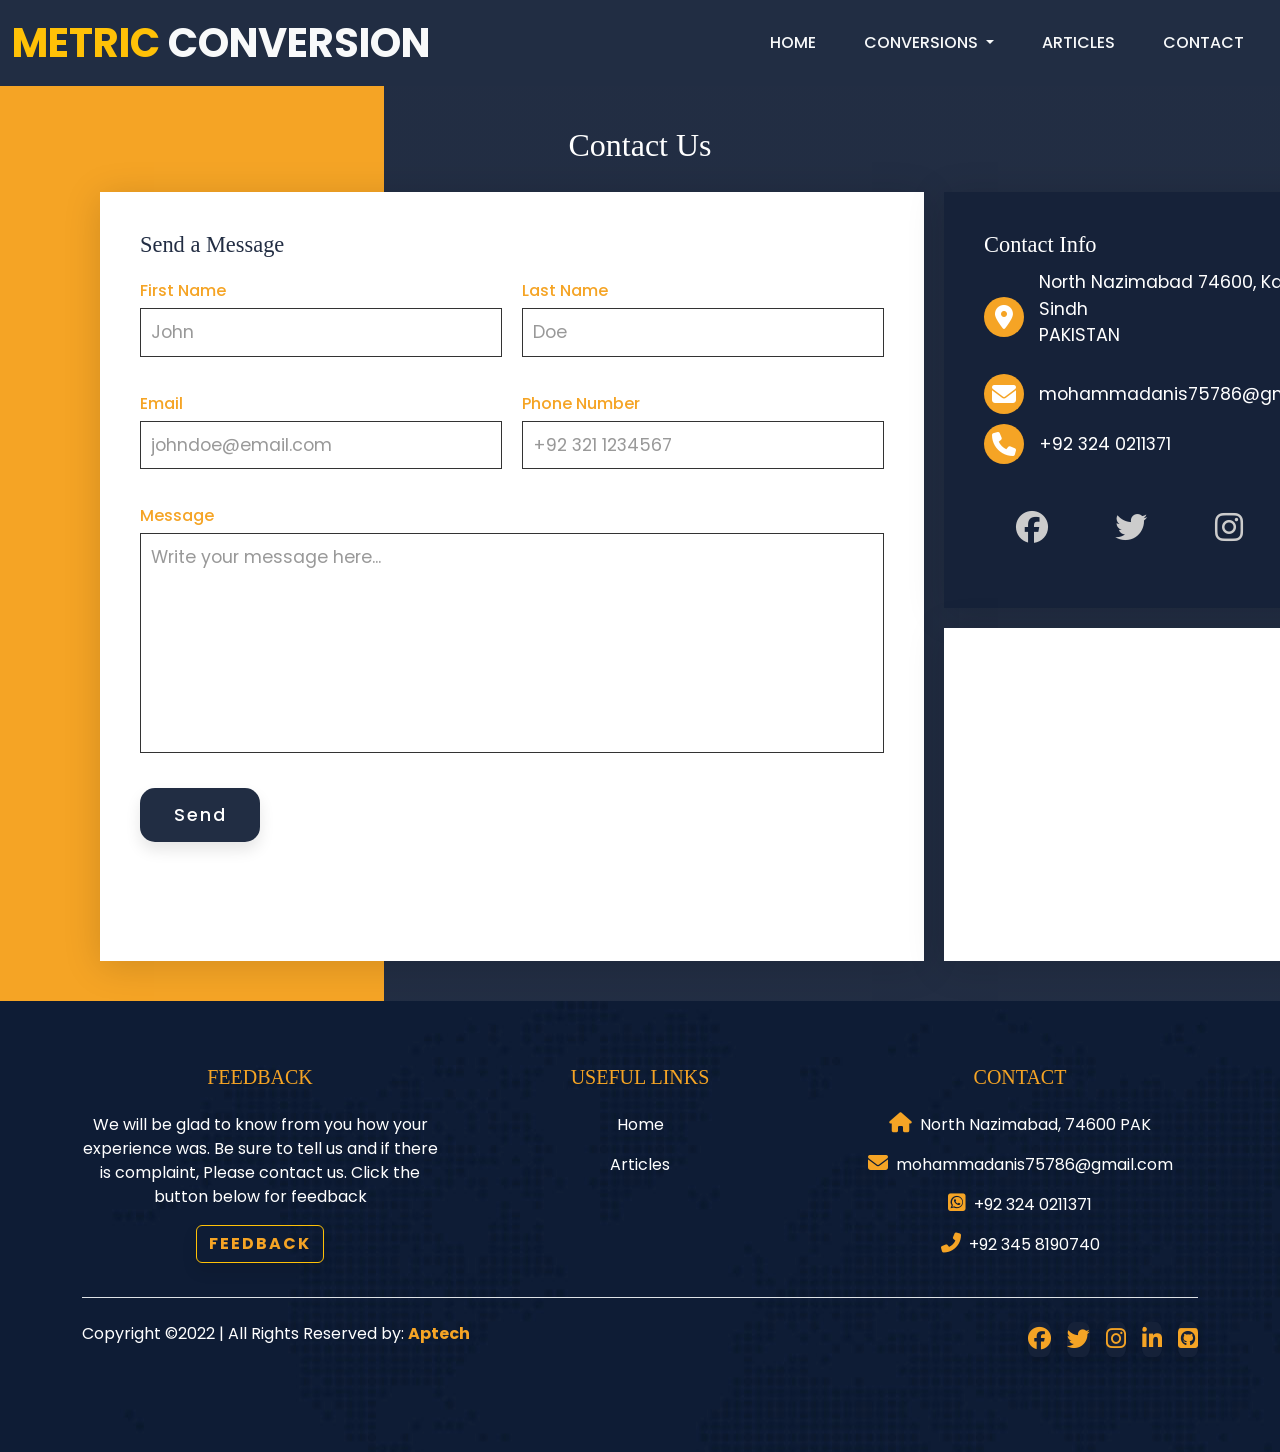
<file: contact.html>
<!doctype html>
<html lang="en">

<head>
    <meta charset="utf-8">
    <meta name="viewport" content="width=device-width, initial-scale=1">

    <!-- Bootstrap CSS -->
    <link href="https://cdn.jsdelivr.net/npm/bootstrap@5.1.3/dist/css/bootstrap.min.css" rel="stylesheet"
        integrity="sha384-1BmE4kWBq78iYhFldvKuhfTAU6auU8tT94WrHftjDbrCEXSU1oBoqyl2QvZ6jIW3" crossorigin="anonymous">
    <link rel="stylesheet" href="css/style.css">
    <link rel="stylesheet" href="https://cdnjs.cloudflare.com/ajax/libs/font-awesome/6.1.1/css/all.min.css"
        integrity="sha512-KfkfwYDsLkIlwQp6LFnl8zNdLGxu9YAA1QvwINks4PhcElQSvqcyVLLD9aMhXd13uQjoXtEKNosOWaZqXgel0g=="
        crossorigin="anonymous" referrerpolicy="no-referrer" />
    <title>Metric Conversion - Contact Us</title>
</head>

<body>
    <nav class="navbar navbar-expand-lg navbar-light sticky-top">
        <div class="container-fluid">
            <a class="navbar-brand text-light fs-1 fw-bold" href="#"><span
                    class="fs-1 text-warning fw-bold">METRIC</span>&nbsp;CONVERSION</a>
            <button class="navbar-toggler" type="button" data-bs-toggle="collapse" data-bs-target="#navbarNavDropdown"
                aria-controls="navbarNavDropdown" aria-expanded="false" aria-label="Toggle navigation">
                <span class="navbar-toggler-icon"></span>
            </button>
            <div class="collapse navbar-collapse" id="navbarNavDropdown">
                <ul class="navbar-nav ms-auto">
                    <li class="nav-item">
                        <a class="nav-link text-decoration-none px-4 active text-light fs-6" aria-current="page"
                            href="index.html">Home</a>
                    </li>
                    <li class="nav-item dropdown">
                        <a class="nav-link text-decoration-none px-4 dropdown-toggle text-light fs-6" href="#"
                            id="navbarDropdownMenuLink" role="button" data-bs-toggle="dropdown" aria-expanded="false">
                            Conversions
                        </a>
                        <ul class="dropdown-menu dropdown-menu-dark mx-0 border-0 shadow"
                            aria-labelledby="navbarDropdownMenuLink">
                            <li><a class="dropdown-item d-flex gap-2 align-items-center" href="length.html"><i
                                        style="color: #f5a425;"
                                        class="fa-solid fa-ruler-combined"></i>&nbsp;&nbsp;Length Conversion</a></li>
                            <li><a class="dropdown-item d-flex gap-2 align-items-center" href="area.html"><i
                                        style="color: #f5a425;" class="fa-solid fa-earth-americas"></i>&nbsp;&nbsp;Area
                                    Conversion</a></li>
                            <li><a class="dropdown-item d-flex gap-2 align-items-center" href="volume.html"><i
                                        style="color: #f5a425;" class="fa-solid fa-flask"></i>&nbsp;&nbsp;Volume
                                    Conversion</a></li>
                            <li><a class="dropdown-item d-flex gap-2 align-items-center" href="mass.html"><i
                                        style="color: #f5a425;" class="fa-solid fa-scale-balanced"></i>&nbsp;&nbsp;Mass
                                    Conversion</a></li>
                            <li><a class="dropdown-item d-flex gap-2 align-items-center" href="temperature.html"><i
                                        style="color: #f5a425;"
                                        class="fa-solid fa-temperature-low"></i>&nbsp;&nbsp;Temperature Conversion</a>
                            </li>
                            <li><a class="dropdown-item d-flex gap-2 align-items-center" href="currency.html"><i
                                        style="color: #f5a425;"
                                        class="fa-solid fa-money-bill-1"></i>&nbsp;&nbsp;Currency Conversion</a></li>
                        </ul>
                    </li>
                    <li class="nav-item">
                        <a class="nav-link text-decoration-none px-4 text-light fs-6" href="article.html">Articles</a>
                    </li>
                    <li class="nav-item">
                        <a class="nav-link text-decoration-none px-4 text-light fs-6" href="contact.html">Contact</a>
                    </li>
                </ul>
            </div>
        </div>
    </nav>

    <!----contact section ---->
    <div class="contactUs">
        <div class="title">
            <h2>Contact Us</h2>
        </div>
        <div class="box">
            <!--- form --->
            <div class="contact form">
                <h3>Send a Message</h3>
                <form onsubmit="return formValidate()">
                    <div class="formBox">
                        <div class="row50">
                            <div class="inputBox">
                                <span>First Name</span>
                                <input type="text" placeholder="John" id="firstname">
                                <span id="s1" style="font-weight: lighter;" class="text-danger" ></span>
                            </div>
                            <div class="inputBox">
                                <span>Last Name</span>
                                <input type="text" placeholder="Doe" id="lastname">
                                <span id="s2" style="font-weight: lighter;" class="text-danger"></span>
                            </div>
                        </div>
                        <div class="row50">
                            <div class="inputBox">
                                <span>Email</span>
                                <input type="text" placeholder="johndoe@email.com" id="email">
                                <span id="s3" style="font-weight: lighter;" class="text-danger"></span>
                            </div>
                            <div class="inputBox">
                                <span>Phone Number</span>
                                <input type="text" placeholder="+92 321 1234567" id="phone">
                                <span id="s4" style="font-weight: lighter;" class="text-danger"></span>
                            </div>
                        </div>

                        <div class="row100">
                            <div class="inputBox">
                                <span>Message</span>
                                <textarea placeholder="Write your message here..." id="msg"></textarea>
                                <span id="s5" style="font-weight: lighter;" class="text-danger"></span>
                            </div>
                        </div>

                        <div class="row100">
                            <div class="inputBox">
                                <input type="submit" value="Send">
                            </div>
                        </div>
                    </div>
                </form>
            </div>

            <!--- info Box --->
            <div class="contact info">
                <h3>Contact Info</h3>
                <div class="infoBox">
                    <div>
                        <span><i class="fa-solid fa-location-dot"></i></span>
                        <p>North Nazimabad 74600, Karachi, Sindh <br>PAKISTAN</p>
                    </div>
                    <div>
                        <span><i class="fa-solid fa-envelope"></i></span>
                        <a href="mailto:mohammadanis75786@gmail.com">mohammadanis75786@gmail.com</a>
                    </div>
                    <div>
                        <span><i class="fa-solid fa-phone"></i></span>
                        <a href="tel:+923240211371">+92 324 0211371</a>
                    </div>
                    <!-- social media links --->
                    <ul class="sci">
                        <li><a href="https://www.facebook.com/profile.php?id=100050544793923" target="_blank"><i
                                    class="fa-brands fa-facebook"></i></a></li>
                        <li><a href="https://twitter.com/Mohammad_An33s?t=pl9aUUZBqvkyhNKC0Ov9DA&s=09"
                                target="_blank"><i class="fa-brands fa-twitter"></i></a></li>
                        <li><a href="https://www.instagram.com/an33s_here/" target="_blank"><i
                                    class="fa-brands fa-instagram"></i></a>
                        </li>
                        <li><a href="https://www.linkedin.com/in/mohammad-anis-858339177" target="_blank"><i
                                    class="fa-brands fa-linkedin"></i></a></li>
                    </ul>
                </div>
            </div>

            <!--- Map ---->
            <div class="contact map">
                <iframe
                    src="https://www.google.com/maps/embed?pb=!1m18!1m12!1m3!1d3618.139305480771!2d67.03085831447892!3d24.92732384871461!2m3!1f0!2f0!3f0!3m2!1i1024!2i768!4f13.1!3m3!1m2!1s0x3eb33f90157042d3%3A0x93d609e8bec9a880!2sAptech%20Computer%20Education%20North%20Nazimabad%20Center!5e0!3m2!1sen!2s!4v1651338215121!5m2!1sen!2s"
                    style="border:0;" allowfullscreen="" loading="lazy"
                    referrerpolicy="no-referrer-when-downgrade"></iframe>
            </div>
        </div>
    </div>
    <!-------Footer ----------->
    <footer class="text-white pt-5 pb-4" style="background: url(images/footer-bg.png);">
        <div class="container text-center text-md-left">
            <div class="row text-center text-md-left">
                <div class="col-md-4 mx-auto mt-3">
                    <h5 class="text-uppercase mb-4" style="color: #f5a425;">Feedback</h5>
                    <p class="text-wrap">We will be glad to know from you how your experience was. Be sure to tell us
                        and if there is
                        complaint, Please contact us.
                        Click the button below for feedback
                    </p>
                    <!-- Button trigger modal -->
                    <button type="button" class="btn rounded border border-warning fw-bold fdbtn" data-bs-toggle="modal"
                        data-bs-target="#exampleModal">
                        Feedback
                    </button>

                    <!-- Modal -->
                    <div class="modal fade" id="exampleModal" tabindex="-1" aria-labelledby="exampleModalLabel"
                        aria-hidden="true">
                        <div class="modal-dialog">
                            <div class="modal-content"
                                style="background: url(images/modal-bg.png) center/cover no-repeat; border: 2px solid #f5a425;">
                                <div class="modal-header" style="text-align: center;">
                                    <h5 class="modal-title" style="color: #f5a425;" id="exampleModalLabel">Feedback Form
                                    </h5>
                                    <button type="button" class="btn-close" data-bs-dismiss="modal"
                                        aria-label="Close"></button>
                                </div>
                                <div class="modal-body" style="text-align: left;">
                                    <label for="FirstName:" class="col-form-label">First Name</label>
                                    <br>
                                    <input type="text" class="form-control" placeholder="Enter First Name" id=""
                                        required>
                                </div>
                                <div class="modal-body" style="text-align: left;">
                                    <label for="LastName:" class="col-form-label">Last Name</label>
                                    <br>
                                    <input type="text" class="form-control" placeholder="Enter Last Name" id=""
                                        required>
                                </div>
                                <div class="modal-body" style="text-align: left;">
                                    <label for="Email:" class="col-form-label">Email</label>
                                    <br>
                                    <input type="email" name="email" id="" class="form-control" placeholder="Email"
                                        required>
                                </div>
                                <div class="modal-body" style="text-align: left;">
                                    <label for="Message:" class="col-form-label">Suggestion</label>
                                    <br>
                                    <textarea class="form-control" placeholder="Type your message here..."></textarea>
                                </div>
                                <div class="modal-footer">
                                    <button type="button" class="btn rounded border border-warning font-monospace mdbtn"
                                        data-bs-dismiss="modal">Close</button>
                                    <button type="button"
                                        class="btn rounded border border-warning font-monospace mdbtn">Submit</button>
                                </div>
                            </div>
                        </div>
                    </div>
                </div>
                <div class="col-md-4 mx-auto mt-3">
                    <h5 class="text-uppercase mb-4" style="color: #f5a425;">Useful Links</h5>
                    <p>
                        <a href="index.html" class="text-white text-decoration-none hov">Home</a>
                    </p>
                    <p>
                        <a href="article.html" class="text-white text-decoration-none hov">Articles</a>
                    </p>
                </div>
                <div class="col-md-4 mx-auto mt-3">
                    <h5 class="text-uppercase mb-4" style="color: #f5a425;">Contact</h5>
                    <p>
                        <i class="fa-solid fa-house mr-3" style="color: #f5a425; font-size: 20px;"></i>&nbsp;&nbsp;North
                        Nazimabad, 74600
                        PAK
                    </p>
                    <p>
                        <a class="text-white text-decoration-none" href="mailto:mohammadanis75786@gmail.com"><i
                                class="fa-solid fa-envelope mr-3"
                                style="color: #f5a425; font-size: 20px;"></i>&nbsp;&nbsp;mohammadanis75786@gmail.com</a>
                    </p>
                    <p>
                        <a class="text-white text-decoration-none" href="#"><i class="fa-brands fa-whatsapp-square mr-3"
                                style="color: #f5a425; font-size: 20px;"></i>&nbsp;&nbsp;+92 324 0211371</a>
                    </p>
                    <p>
                        <a class="text-white text-decoration-none" href="tel:+923458190740"><i
                                class="fa-solid fa-phone-flip mr-3"
                                style="color: #f5a425; font-size: 20px;"></i>&nbsp;&nbsp;+92 345 8190740</a>
                    </p>
                </div>
            </div>
            <div class="d-flex justify-content-between py-4 my-4 border-top">
                <p>Copyright &copy;2022 | All Rights Reserved by:
                    <a href="https://aptech-education.com.pk/" target="_blank" style="text-decoration: none;">
                        <strong style="color: #f5a425;">Aptech</strong>
                    </a>
                </p>
                <ul class="list-unstyled d-flex">
                    <li class="ms-3">
                        <a href="https://www.facebook.com/profile.php?id=100050544793923" target="_blank"
                            class="btn-floating btn-sm" style="font-size: 23px;"><i
                                class="fa-brands fa-facebook"></i></a>
                    </li>
                    <li class="ms-3">
                        <a href="https://twitter.com/Mohammad_An33s?t=pl9aUUZBqvkyhNKC0Ov9DA&s=09" target="_blank"
                            class="btn-floating btn-sm" style="font-size: 23px;"><i
                                class="fa-brands fa-twitter"></i></a>
                    </li>
                    <li class="ms-3">
                        <a href="https://www.instagram.com/an33s_here/" target="_blank" class="btn-floating btn-sm"
                            style="font-size: 23px;"><i class="fa-brands fa-instagram"></i></a>
                    </li>
                    <li class="ms-3">
                        <a href="https://www.linkedin.com/in/mohammad-anis-858339177" target="_blank"
                            class="btn-floating btn-sm" style="font-size: 23px;"><i
                                class="fa-brands fa-linkedin-in"></i></a>
                    </li>
                    <li class="ms-3">
                        <a href="https://github.com/Anis75786" target="_blank" class="btn-floating btn-sm"
                            style="font-size: 23px;"><i class="fa-brands fa-github-square"></i></a>
                    </li>
                </ul>
            </div>
    </footer>
    <script src="js/contact.js"></script>
    <!-- Option 1: Bootstrap Bundle with Popper -->
    <script src="https://cdn.jsdelivr.net/npm/bootstrap@5.1.3/dist/js/bootstrap.bundle.min.js"
        integrity="sha384-ka7Sk0Gln4gmtz2MlQnikT1wXgYsOg+OMhuP+IlRH9sENBO0LRn5q+8nbTov4+1p"
        crossorigin="anonymous"></script>

    <!-- Option 2: Separate Popper and Bootstrap JS -->
    <!--
    <script src="https://cdn.jsdelivr.net/npm/@popperjs/core@2.10.2/dist/umd/popper.min.js" integrity="sha384-7+zCNj/IqJ95wo16oMtfsKbZ9ccEh31eOz1HGyDuCQ6wgnyJNSYdrPa03rtR1zdB" crossorigin="anonymous"></script>
    <script src="https://cdn.jsdelivr.net/npm/bootstrap@5.1.3/dist/js/bootstrap.min.js" integrity="sha384-QJHtvGhmr9XOIpI6YVutG+2QOK9T+ZnN4kzFN1RtK3zEFEIsxhlmWl5/YESvpZ13" crossorigin="anonymous"></script>
    -->
</body>

</html>
</file>
<file: css/style.css>
@import url('https://fonts.googleapis.com/css2?family=Poppins:wght@200,300,400,500,600,700,800,900&display=swap');
*{
  font-family: 'Poppins', sans-serif;
}


/* Navbar CSS */

nav{
  background-color: #162239f2;
  font-family: 16px sans-serif;
  color: #212529;
}
.nav-item a{
  position: relative;
  color: #fff;
  font-weight: 500;
  text-transform: uppercase;
  padding: 4px 14px;
}
.nav-item a:hover{
  color: #fff;
}
.nav-item a::before{
  content: "";
  position: absolute;
  display: block;
  width: 100%;
  height: 2px;
  bottom: 0;
  left: 0;
  background-color: #f5a425;
  transform: scaleX(0);
  transition: transform 0.3s ease;
}
.nav-item a:hover::before{
  transform: scaleX(1);
}
.dropdown-menu{
  background-color: #162239f2;
  opacity: 0.90;
}


/* Banner CSS */

section{
  position: relative;
  height: 75vh;
  min-height: 25rem;
  width: 100%;
  overflow: hidden;
}


/* Banner bg-video CSS */

section video {
  position: absolute;
  top: 50%;
  left: 50%;
  min-width: 100%;
  min-height: 100%;
  width: auto;
  height: auto;
  z-index: 0;
  -ms-transform: translateX(-50%) translateY(-50%);
  -moz-transform: translateX(-50%) translateY(-50%);
  -webkit-transform: translateX(-50%) translateY(-50%);
  transform: translateX(-50%) translateY(-50%);
}
section .container {
  position: relative;
  z-index: 2;
}
section .overlay {
  position: absolute;
  top: 0;
  left: 0;
  height: 100%;
  width: 100%;
  background-color: black;
  opacity: 0.5;
  z-index: 1;
}


/* conversion dropdown */

select{
  margin-left: 90px;
}


/* convertion btns CSS */

.cbtn{
  background-color: #162239f2;
  color: #f5a425;
  border-radius: 45px;
  cursor: pointer;
  border: none;
  letter-spacing: 2px;
  font-weight: bold;
  box-shadow: 0px 8px 15px rgba(0, 0, 0, 0.1);
  transition: all 0.3s ease;
}
.cbtn:hover{
  background: #f5a425;
  transform: translateY(-7px);
  color: #162239f2;
  box-shadow: 0px 10px 25px rgba(245, 221, 3, 0.705);
}


/* modal btns CSS */

.mdbtn{
  background-color: #162239f2;
  color: #f5a425;
  border-radius: 45px;
  cursor: pointer;
  border: none;
  font-weight: bold;
  box-shadow: 0px 8px 15px rgba(0, 0, 0, 0.1);
  transition: all 0.3s ease;
}
.mdbtn:hover{
  background: #f5a425;
  transform: translateY(-7px);
  color: #162239f2;
  box-shadow: 0px 10px 25px rgba(245, 221, 3, 0.705);
}
.col-6 a{
  color: #f5a425;
}


/* feedback btn CSS */

.fdbtn{
  color: #f5a425;
  border-radius: 45px;
  cursor: pointer;
  border: none;
  text-transform: uppercase;
  letter-spacing: 2px;
  font-weight: bold;
  box-shadow: 0px 8px 15px rgba(0, 0, 0, 0.1);
  transition: all 0.3s ease;
}
.fdbtn:hover{
  background: #f5a425;
  transform: translateY(-7px);
  color: #162239f2;
  box-shadow: 0px 10px 25px rgba(245, 221, 3, 0.705);
}
.form-control{
  padding: 10px;
  font-size: 1.1em;
}


/* footer links CSS */

.hov{
  position: relative;
  color: #fff;
}
.hov:hover{
  color: #fff;
}
.hov::before{
  content: "";
  position: absolute;
  width: 100%;
  height: 2px;
  bottom: 0;
  left: 0;
  background-color: #f5a425;
  transform: scaleX(0);
  transition: transform 0.3s ease;
}
.hov:hover::before{
  transform: scaleX(1);
}


/* footer social icons CSS */

.btn-floating{
  display: inline-block;
  background: #162239f2;
  border-radius: 30%;
  box-shadow: 0 5px 15px -5px #00000070;
  color: #f5a425;
  overflow: hidden;
  position: relative;
}
.btn-floating i{
  transition: 0.2s linear;
}
.btn-floating:hover i{
  transform: scale(1.3);
  color: #162239f2;
}
.btn-floating::before{
  content: "";
  position: absolute;
  width: 120%;
  height: 120%;
  background: #f5a425;
  transform: rotate(45deg);
  left: -110%;
  top: 90%;
}
.btn-floating:hover::before{
  animation: aaa 0.7s 1;
  top: -10%;
  left: -10%;
}
@keyframes aaa{
 0%{
    left: -110%;
    top: 90%;
 }50%{
    left: 10%;
    top: -30%;
 }100%{
   top: -10%;
   left: -10%;
 }
}


/* Contact Form CSS */

.contactUs{
  background: linear-gradient(90deg,#f5a425 0%, #f5a425 30%, #162239f2 30%, #162239f2 100%);
  position: relative;
  width: 100%;
  padding: 40px 100px;
}
.contactUs .title{
  display: flex;
  justify-content: center;
  align-items: center;
  font-size: 2em;
}
.contactUs .title h2{
  color: #fff;
  font-weight: 500;
}
.form{
  grid-area: form;
}
.info{
  grid-area: info;
}
.map{
  grid-area: map;
}
.contact{
  padding: 40px;
  background: #fff;
  box-shadow: 0 5px 35px rgba(0, 0, 0, 0.15);
}
.box{
  position: relative;
  display: grid;
  grid-template-columns: 2fr 1fr;
  grid-template-rows: 5fr 4fr;
  grid-template-areas: "form info" "form map";
  grid-gap: 20px;
  margin-top: 20px;
}
.contact h3{
  color: #162239f2;
  font-weight: 500;
  font-size: 1.4em;
  margin-bottom: 10px;
}


/* form */
.formBox{
  position: relative;
  width: 100%;
}
.formBox .row50{
  display: flex;
  gap: 20px;
}
.inputBox{
  display: flex;
  flex-direction: column;
  margin-bottom: 10px;
  width: 50%;
}
.formBox .row100 .inputBox{
  width: 100%;
}
.inputBox span{
  color: #f5a425;
  margin-top: 10px;
  margin-bottom: 5px;
  font-weight: 500;
}
.inputBox input{
  caret-color: #f5a425;
  padding: 10px;
  font-size: 1.1em;
  outline: none;
  border: 1px solid #333;
}
.inputBox textarea{
  padding: 10px;
  font-size: 1.1em;
  outline: none;
  border: 1px solid #333;
  resize: none;
  min-height: 220px;
  margin-bottom: 10px;
}
.inputBox input[type="submit"]{
  background: #162239f2;
  color: #fff;
  border-radius: 15px;
  cursor: pointer;
  border: none;
  letter-spacing: 2px;
  font-weight: 500;
  font-size: 1.1em;
  max-width: 120px;
  padding: 14px 15px;
  box-shadow: 0px 8px 15px rgba(0, 0, 0, 0.1);
  transition: all 0.3s ease;
}
.inputBox input[type="submit"]:hover{
  background: #f5a425;
  transform: translateY(-7px);
  color: #162239f2;
  box-shadow: 0px 10px 25px rgba(245, 221, 3, 0.705); 
}
.inputBox ::placeholder{
  color: #999;
}

/* info */
.info{
  background: #162239f2;
}
.info h3{
  color: #fff;
}
.info .infoBox div{
  display: flex;
  align-items: center;
  margin-bottom: 10px;
}
.info .infoBox div span{
  min-width: 40px;
  height: 40px;
  color: #fff;
  background: #f5a425;
  display: flex;
  justify-content: center;
  align-items: center;
  font-size: 1.5em;
  border-radius: 50%;
  margin-right: 15px;
}
.info .infoBox div p{
  color: #fff;
  font-size: 1.1em;
}
.info .infoBox div a{
  color: #fff;
  text-decoration: none;
  font-size: 1.1em;
}
.sci{
  margin-top: 40px;
  display: flex;
  justify-content: space-between;
  align-items: center;
}
.sci li{
  list-style: none;
  margin-right: 15px;
}
.sci li a{
  color: #fff;
  font-size: 2em;
  color: #ccc;
}
.sci li a:hover{
  color: #fff;
}
.map{
  padding: 0;
}
.map iframe{
  width: 100%;
  height: 100%;
}

/* contact form media query */

@media (max-width: 991px){
  .contactUs{
    background: #f5a425;
  }
  .contactUs{
    padding: 20px;
  }
  .box{
    position: relative;
    display: grid;
    grid-template-columns: 1fr;
    grid-template-rows: auto;
    grid-template-areas: 
      "form"
      "info"
      "map";
  }
  .formBox .row50{
    display: flex;
    gap: 0;
    flex-direction: column;
  }
  .inputBox{
    width: 100%;
  }
  .contact{
    padding: 30px;
  }
  .map{
    min-height: 300px;
    padding: 0;
  }
}


/* Articles page css */

.p-md-5{
  background: linear-gradient(70deg,#162239f2 0%, #162239f2 55%, #f5a425 30%, #f5a425 100%);
  border: 3px solid #f5a425;
}

.nav-scroller {
  position: relative;
  z-index: 2;
  height: 2.75rem;
  overflow-y: hidden;
}

.nav-scroller .nav {
  display: flex;
  flex-wrap: nowrap;
  padding-bottom: 1rem;
  margin-top: 5px;
  overflow-x: auto;
  text-align: center;
  background: none;
  white-space: nowrap;
  -webkit-overflow-scrolling: touch;
}

.nav-scroller .nav-link {
  padding-top: .75rem;
  padding-bottom: .75rem;
  font-size: .875rem;
}

.card-img-right {
  height: 100%;
  border-radius: 0 3px 3px 0;
}

.position-sticky div{
  background: #162239f2;
  border: 3px solid #f5a425;
}

.flex-auto {
  flex: 0 0 auto;
}

.h-250 { height: 250px; }
@media (min-width: 768px) {
  .h-md-250 { height: 250px; }
}

/* Blog posts */

.blog-post {
  margin-bottom: 4rem;
}
.blog-post-title {
  margin-bottom: .25rem;
  font-size: 2.5rem;
}
.blog-post-meta {
  margin-bottom: 1.25rem;
  color: #727272;
}
main h1, h2, h3, h4, h5, h6 {
  font-family: "Playfair Display", Georgia, "Times New Roman", serif/*rtl:Amiri, Georgia, "Times New Roman", serif*/;
}

/* Currency CSS */

.heading {
  font-family: 'Pacifico', cursive;
}

.main {
  margin: auto;
  padding: 30px;
  border-radius: 10px;
  border: 3px solid #f5a425;
  box-shadow: 0px 10px 25px rgba(245, 221, 3, 0.705);
  background-color: rgba(0, 0, 0, 0.5);
  color: white;
}

.form-group input{
  margin-left: 80px;
}


/* currency field btns CSS */

.crbtn{
  width: 200px;
  color: #f5a425;
  border-radius: 10px;
  cursor: pointer;
  border: none;
  text-transform: uppercase;
  letter-spacing: 2px;
  font-weight: bold;
  box-shadow: 0px 8px 15px rgba(0, 0, 0, 0.1);
  transition: all 0.3s ease;
}
.crbtn:hover{
  background: #f5a425;
  transform: translateY(-7px);
  color: #162239f2;
  box-shadow: 0px 10px 25px rgba(245, 221, 3, 0.705);
}

/* currency output */

#finalAmount {
  font-family: 'Lobster', cursive;
  display: none;
  margin: 50px auto;
}

.finalValue {
  font-family: 'Amiri', serif;
}

@media (max-width: 768px) {
  hr {
      width: 60%;
  }
  .main {
      width: 100%;
  }
}

@media (max-width: 400px) {
  .heading {
      font-size: 60px;
  }
  hr {
      width: 75%;
  }
  #finalAmount h2, .finalValue {
      font-size: 40px;
  }
}
</file>
